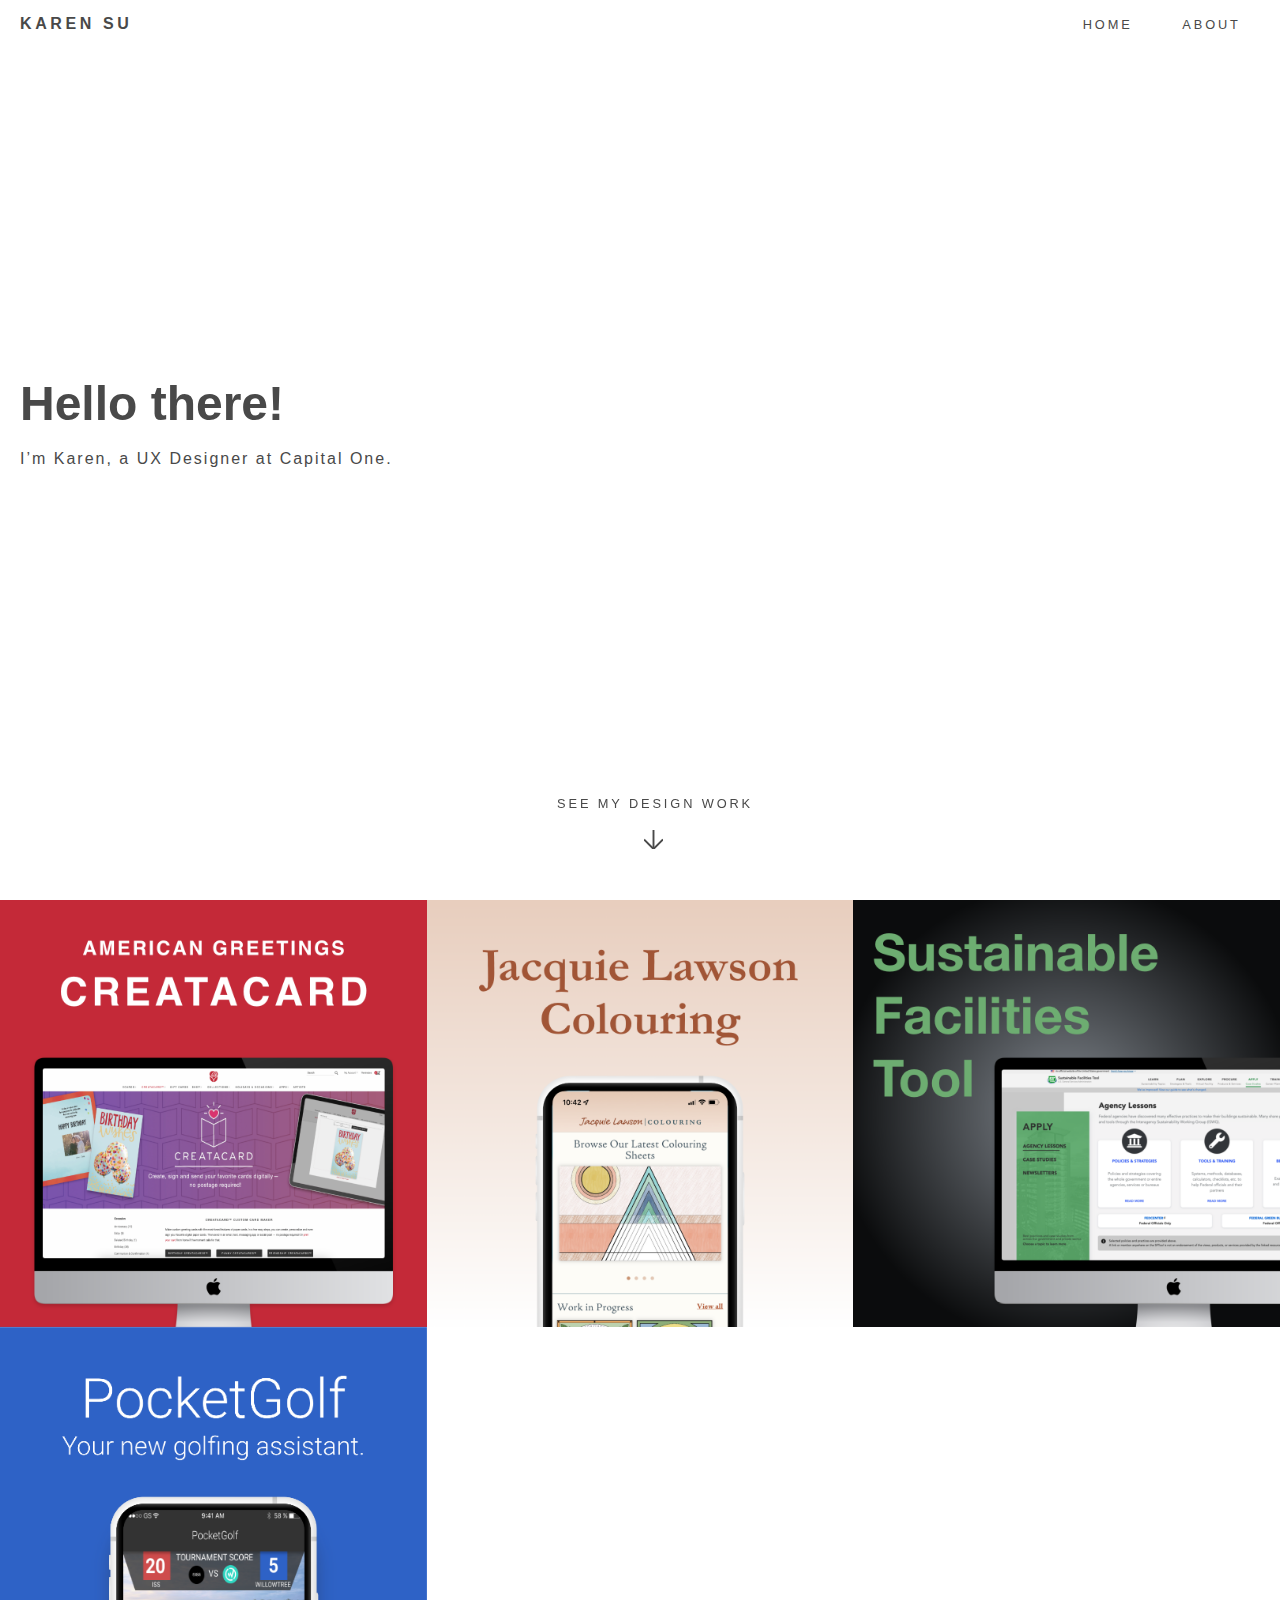
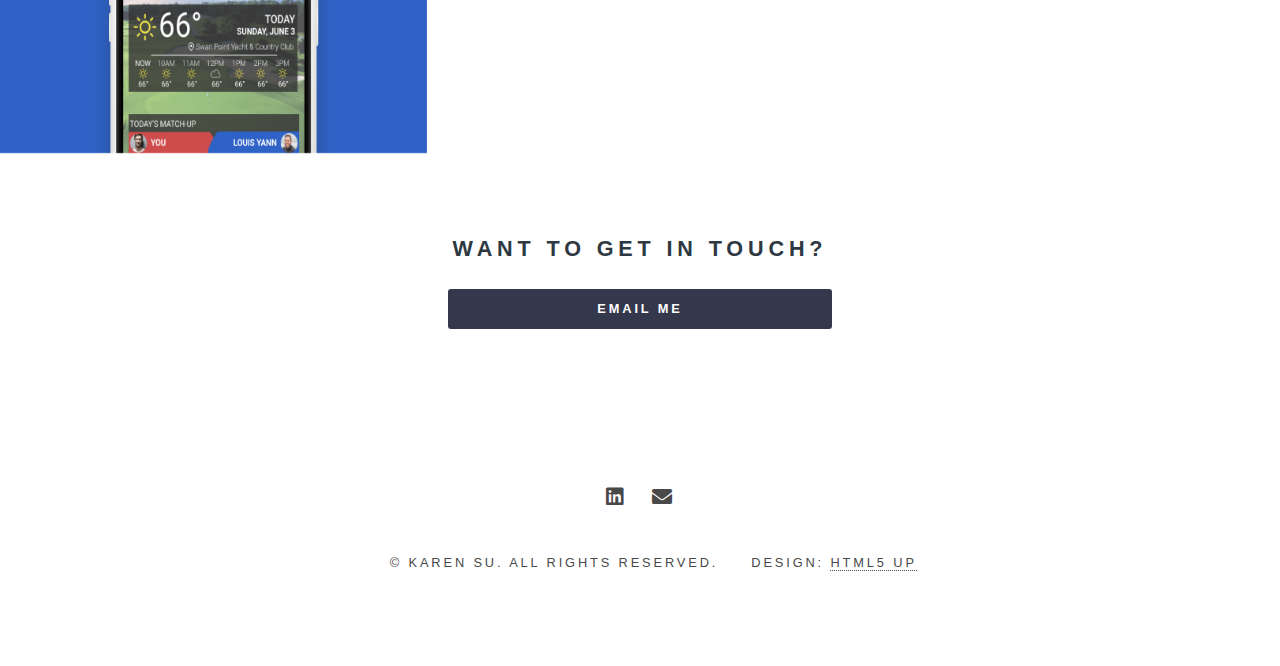
<file: index.html>
<!DOCTYPE HTML>
<!--
	Spectral by HTML5 UP
	html5up.net | @ajlkn
	Free for personal and commercial use under the CCA 3.0 license (html5up.net/license)
-->
<html>

<head>
	<title>Portfolio by Karen Su</title>
	<meta charset="utf-8" />
	<meta name="viewport" content="width=device-width, initial-scale=1, user-scalable=no" />
	<link rel="stylesheet" href="assets/css/main.css" />
	<noscript>
		<link rel="stylesheet" href="assets/css/noscript.css" />
	</noscript>
	<!-- Global site tag (gtag.js) - Google Analytics -->
	<script async src="https://www.googletagmanager.com/gtag/js?id=G-PYBCSN637Z"></script>
	<script>
		window.dataLayer = window.dataLayer || [];
		function gtag() { dataLayer.push(arguments); }
		gtag('js', new Date());

		gtag('config', 'G-PYBCSN637Z');
	</script>
</head>

<body class="landing is-preload">

	<!-- Page Wrapper -->
	<div id="page-wrapper">

		<!-- Header -->
		<header id="header" class="alt">
			<h1><a href="index.html">Karen Su</a></h1>
			<nav id="nav">
				<ul>
					<li><a href="index.html">Home</a></li>
					<li>
						<div class="dropdown">
							<!-- <a href="#">Work</a>
												<ul class="dropdown-content">
													<li><a href="UIUX.html">UI/UX</a></li>
													<li><a href="development.html">Development</a></li> -->
							<!-- <li><a href="#">Visual Art</a></li> -->
							<!-- </ul> -->
						</div>
					</li>
					<li><a href="about.html">About</a></li>
				</ul>
			</nav>
		</header>

		<!-- Banner -->
		<section id="banner">
			<div class="inner">
				<div class="content">
					<div class="row animation">
						<div class="column col-8 col-12-medium col-12-small">
							<br /> <br /> <br /> <br /> <br />
							<h2>Hello there!</h2>
							<p>I’m Karen, a UX Designer at Capital One.</p>
						</div>
						<div class="column col-4 col-12-medium col-12-small">
							<iframe class="iframe-home" width="500" height="500"
								src="https://embed.lottiefiles.com/animation/83602"></iframe>
						</div>
					</div>
					<ul class="actions special">
						<!-- <li><a href="#" class="button primary">See my work</a></li> -->
					</ul>
				</div>
				<a href="#two" class="more scrolly">See my Design Work</a>
		</section>

		<section id="two" class="wrapper alt style2">

	</div>



	<div class="grid-container">

		<div class="grid-item"> <a href="creatacard.html">
			<img class="individimg" src="images/creatacard/ag-cover.png" alt="">

		</a></div>

		<div class="grid-item"> <a href="jlcolouring.html">
				<img class="individimg" src="images/jlcolouring/jacquielawson-cover.png" alt="">

			</a></div>

		<div class="grid-item"> <a href="sftool.html">
			<img src="images/sftool/sftool-cover.png" alt="">
			
			</a></div>

		<div class="grid-item"><a href="pocketgolf.html">
				<img class="individimg" src="images/pocketgolf/pocketgolf-cover.png" alt="">

			</a></div>



		<!-- <div class="grid-item">5</div>
			<div class="grid-item">6</div>
			<div class="grid-item">7</div>
			<div class="grid-item">8</div>
			<div class="grid-item">9</div> -->
	</div>
	</section>

	</br>

	<!-- Contact -->
	<section class="wrapper style5">
		<div class="inner">
			<div class="contact">
				<h2>Want to get in touch?</h2>
				<div style="text-align:center;">
					<a href="mailto: karensudesign@gmail.com" class="button fit primary">Email Me</a>
				</div>
			</div>
		</div>
	</section>



	<!-- Footer -->
	<footer id="footer">
		<ul class="icons">
			<!-- <li><a href="#" class="icon brands fa-instagram"><span class="label">Instagram</span></a></li> -->
			<!-- <li><a href="#" class="icon brands fa-dribbble"><span class="label">Dribbble</span></a></li> -->
			<li><a href="https://www.linkedin.com/in/karen-su/" class="icon brands fa-linkedin"><span
						class="label">LinkedIn</span></a></li>
			<li><a href="mailto:karensudesign@gmail.com" class="icon solid fa-envelope"><span
						class="label">Email</span></a></li>
		</ul>

		<ul class="copyright">
			<li>&copy; Karen Su. All rights reserved.</li>
			<li>Design: <a href="http://html5up.net">HTML5 UP</a></li>
		</ul>
	</footer>

	</div>

	<!-- Scripts -->
	<script src="assets/js/jquery.min.js"></script>
	<script src="assets/js/jquery.scrollex.min.js"></script>
	<script src="assets/js/jquery.scrolly.min.js"></script>
	<script src="assets/js/browser.min.js"></script>
	<script src="assets/js/breakpoints.min.js"></script>
	<script src="assets/js/util.js"></script>
	<script src="assets/js/main.js"></script>

</body>

</html>
</file>
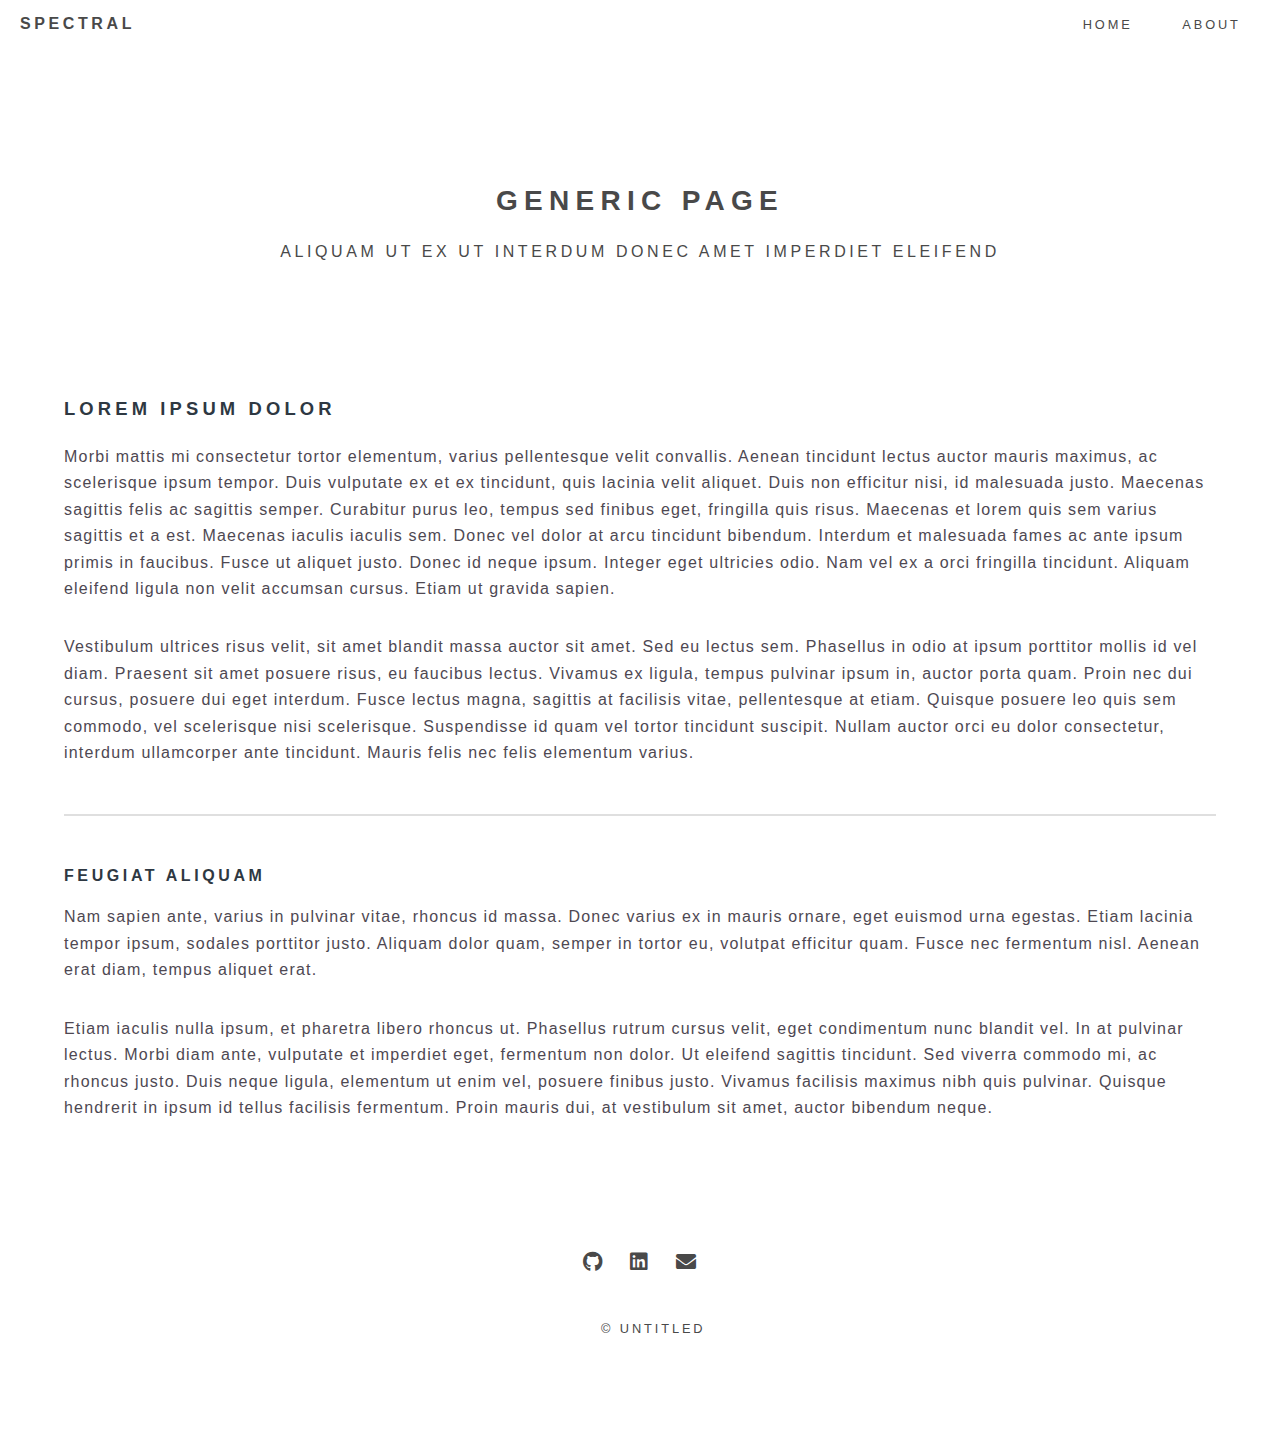
<file: generic.html>
<!DOCTYPE HTML>
<!--
	Spectral by HTML5 UP
	html5up.net | @ajlkn
	Free for personal and commercial use under the CCA 3.0 license (html5up.net/license)
-->
<html>
	<head>
		<title>Generic - Spectral by HTML5 UP</title>
		<meta charset="utf-8" />
		<meta name="viewport" content="width=device-width, initial-scale=1, user-scalable=no" />
		<link rel="stylesheet" href="assets/css/main.css" />
		<noscript><link rel="stylesheet" href="assets/css/noscript.css" /></noscript>
		<!-- Global site tag (gtag.js) - Google Analytics -->
<script async src="https://www.googletagmanager.com/gtag/js?id=G-PYBCSN637Z"></script>
<script>
  window.dataLayer = window.dataLayer || [];
  function gtag(){dataLayer.push(arguments);}
  gtag('js', new Date());

  gtag('config', 'G-PYBCSN637Z');
</script>
	</head>
	<body class="is-preload">

		<!-- Page Wrapper -->
			<div id="page-wrapper">

				<!-- Header -->
					<header id="header">
						<h1><a href="index.html">Spectral</a></h1>
						<nav id="nav">
							<ul>
								<li><a href="index.html">Home</a></li>
											<li><div class="dropdown">
												<!-- <a href="#">Work</a>
												<ul class="dropdown-content">
													<li><a href="#">UI/UX</a></li>
													<li><a href="#">Development</a></li>
													<li><a href="#">Visual Art</a></li>
												  </ul> -->
											</div>
											</li>
											<li><a href="about.html">About</a></li>
							</ul>
						</nav>
					</header>

				<!-- Main -->
					<article id="main">
						<header>
							<h2>Generic Page</h2>
							<p>Aliquam ut ex ut interdum donec amet imperdiet eleifend</p>
						</header>
						<section class="wrapper style5">
							<div class="inner">

								<h3>Lorem ipsum dolor</h3>
								<p>Morbi mattis mi consectetur tortor elementum, varius pellentesque velit convallis. Aenean tincidunt lectus auctor mauris maximus, ac scelerisque ipsum tempor. Duis vulputate ex et ex tincidunt, quis lacinia velit aliquet. Duis non efficitur nisi, id malesuada justo. Maecenas sagittis felis ac sagittis semper. Curabitur purus leo, tempus sed finibus eget, fringilla quis risus. Maecenas et lorem quis sem varius sagittis et a est. Maecenas iaculis iaculis sem. Donec vel dolor at arcu tincidunt bibendum. Interdum et malesuada fames ac ante ipsum primis in faucibus. Fusce ut aliquet justo. Donec id neque ipsum. Integer eget ultricies odio. Nam vel ex a orci fringilla tincidunt. Aliquam eleifend ligula non velit accumsan cursus. Etiam ut gravida sapien.</p>

								<p>Vestibulum ultrices risus velit, sit amet blandit massa auctor sit amet. Sed eu lectus sem. Phasellus in odio at ipsum porttitor mollis id vel diam. Praesent sit amet posuere risus, eu faucibus lectus. Vivamus ex ligula, tempus pulvinar ipsum in, auctor porta quam. Proin nec dui cursus, posuere dui eget interdum. Fusce lectus magna, sagittis at facilisis vitae, pellentesque at etiam. Quisque posuere leo quis sem commodo, vel scelerisque nisi scelerisque. Suspendisse id quam vel tortor tincidunt suscipit. Nullam auctor orci eu dolor consectetur, interdum ullamcorper ante tincidunt. Mauris felis nec felis elementum varius.</p>

								<hr />

								<h4>Feugiat aliquam</h4>
								<p>Nam sapien ante, varius in pulvinar vitae, rhoncus id massa. Donec varius ex in mauris ornare, eget euismod urna egestas. Etiam lacinia tempor ipsum, sodales porttitor justo. Aliquam dolor quam, semper in tortor eu, volutpat efficitur quam. Fusce nec fermentum nisl. Aenean erat diam, tempus aliquet erat.</p>

								<p>Etiam iaculis nulla ipsum, et pharetra libero rhoncus ut. Phasellus rutrum cursus velit, eget condimentum nunc blandit vel. In at pulvinar lectus. Morbi diam ante, vulputate et imperdiet eget, fermentum non dolor. Ut eleifend sagittis tincidunt. Sed viverra commodo mi, ac rhoncus justo. Duis neque ligula, elementum ut enim vel, posuere finibus justo. Vivamus facilisis maximus nibh quis pulvinar. Quisque hendrerit in ipsum id tellus facilisis fermentum. Proin mauris dui, at vestibulum sit amet, auctor bibendum neque.</p>

							</div>
						</section>
					</article>

				<!-- Footer -->
					<footer id="footer">
						<ul class="icons">
							<!-- <li><a href="#" class="icon brands fa-twitter"><span class="label">Twitter</span></a></li>
							<li><a href="#" class="icon brands fa-facebook-f"><span class="label">Facebook</span></a></li>
							<li><a href="#" class="icon brands fa-instagram"><span class="label">Instagram</span></a></li> -->
							<li><a href="https://github.com/ppyy16" class="icon brands fa-github"><span class="label">GitHub</span></a></li>
							<li><a href="https://www.linkedin.com/in/psahbai/" class="icon brands fa-linkedin"><span class="label">LinkedIn</span></a></li>
							<!-- <li><a href="#" class="icon brands fa-dribbble"><span class="label">Dribbble</span></a></li> -->
							<li><a href="mailto:parima.sahbai@gmail.com" class="icon solid fa-envelope"><span class="label">Email</span></a></li>
						</ul>
						<ul class="copyright">
							<li>&copy; Untitled</li> </li>
						</ul>
					</footer>

			</div>

		<!-- Scripts -->
			<script src="assets/js/jquery.min.js"></script>
			<script src="assets/js/jquery.scrollex.min.js"></script>
			<script src="assets/js/jquery.scrolly.min.js"></script>
			<script src="assets/js/browser.min.js"></script>
			<script src="assets/js/breakpoints.min.js"></script>
			<script src="assets/js/util.js"></script>
			<script src="assets/js/main.js"></script>

	</body>
</html>
</file>
<file: assets/css/noscript.css>
/*
	Spectral by HTML5 UP
	html5up.net | @ajlkn
	Free for personal and commercial use under the CCA 3.0 license (html5up.net/license)
*/

/* Banner */

	body.is-preload #banner h2 {
		-moz-transform: none;
		-webkit-transform: none;
		-ms-transform: none;
		transform: none;
		opacity: 1;
	}

		body.is-preload #banner h2:before, body.is-preload #banner h2:after {
			width: 100%;
		}

	body.is-preload #banner .more {
		-moz-transform: none;
		-webkit-transform: none;
		-ms-transform: none;
		transform: none;
		opacity: 1;
	}

	body.is-preload #banner:after {
		opacity: 0;
	}
</file>
<file: assets/css/main.css>
@import url(fontawesome-all.min.css);
@import url("https://fonts.googleapis.com/css?family=Open+Sans:400,400italic,600,600italic,800,800italic");



html, body, div, span, applet, object,
iframe, h1, h2, h3, h4, h5, h6, p, blockquote,
pre, a, abbr, acronym, address, big, cite,
code, del, dfn, em, img, ins, kbd, q, s, samp,
small, strike, strong, sub, sup, tt, var, b,
u, i, center, dl, dt, dd, ol, ul, li, fieldset,
form, label, legend, table, caption, tbody,
tfoot, thead, tr, th, td, article, aside,
canvas, details, embed, figure, figcaption,
footer, header, hgroup, menu, nav, output, ruby,
section, summary, time, mark, audio, video {
	margin: 0;
	padding: 0;
	border: 0;
	font-size: 100%;
	font: inherit;
	vertical-align: baseline;}

	
article, aside, details, figcaption, figure,
footer, header, hgroup, menu, nav, section {
	display: block;}

body {
	line-height: 1;
}

ol, ul {
	list-style: none;
}

blockquote, q {
	quotes: none;
}

	blockquote:before, blockquote:after, q:before, q:after {
		content: '';
		content: none;
	}

table {
	border-collapse: collapse;
	border-spacing: 0;
}

body {
	-webkit-text-size-adjust: none;
}

mark {
	background-color: transparent;
	color: inherit;
}

input::-moz-focus-inner {
	border: 0;
	padding: 0;
}

input, select, textarea {
	-moz-appearance: none;
	-webkit-appearance: none;
	-ms-appearance: none;
	appearance: none;
}

/* Basic */

	@-ms-viewport {
		width: device-width;
	}

	html {
		box-sizing: border-box;
	}
/* this is the boxes squares doubling up turned off*/
	*, *:before, *:after {
		box-sizing: inherit;
	}

	body {
		background:#ffffff;
	}

		body.is-preload *, body.is-preload *:before, body.is-preload *:after {
			-moz-animation: none !important;
			-webkit-animation: none !important;
			-ms-animation: none !important;
			animation: none !important;
			-moz-transition: none !important;
			-webkit-transition: none !important;
			-ms-transition: none !important;
			transition: none !important;
		}

	body, input, select, textarea {
		color: #494949;
		font-family: "Roboto", "Source Sans Pro", sans-serif;
		font-size: 15pt;
		font-weight: 400;
		letter-spacing: 0.075em;
		line-height: 1.65em;
	}

		@media screen and (max-width: 1680px) {

			body, input, select, textarea {
				font-size: 13pt;
			}

		}

		@media screen and (max-width: 1280px) {

			body, input, select, textarea {
				font-size: 12pt;
			}

		}

		@media screen and (max-width: 736px) {

			body, input, select, textarea {
				font-size: 11pt;
				letter-spacing: 0.0375em;
			}

		}

	a {
		-moz-transition: color 0.2s ease, border-bottom-color 0.2s ease;
		-webkit-transition: color 0.2s ease, border-bottom-color 0.2s ease;
		-ms-transition: color 0.2s ease, border-bottom-color 0.2s ease;
		transition: color 0.2s ease, border-bottom-color 0.2s ease;
		border-bottom: dotted 1px;
		color: inherit;
		text-decoration: none;
	}

		a:hover {
			border-bottom-color: transparent;
		}

	strong, b {
		color: #fff;
		font-weight: 600;
	}

	em, i {
		font-style: italic;
	}

	p {
		margin: 0 0 2em 0;
	}

	h1, h2, h3, h4, h5, h6 {
		color: #494949;
		font-weight: 800;
		letter-spacing: 0.225em;
		line-height: 1em;
		margin: 0 0 1em 0;
		text-transform: uppercase;
	}

		h1 a, h2 a, h3 a, h4 a, h5 a, h6 a {
			color: inherit;
			text-decoration: none;
		}

	h2 {
		font-size: 1.35em;
		line-height: 1.75em;
	}

		@media screen and (max-width: 736px) {

			h2 {
				font-size: 1.1em;
				line-height: 1.65em;
			}

		}

	h3 {
		font-size: 1.15em;
		line-height: 1.75em;
	}

		@media screen and (max-width: 736px) {

			h3 {
				font-size: 1em;
				line-height: 1.65em;
			}

		}

	h4 {
		font-size: 1em;
		line-height: 1.5em;
	}

	h5 {
		font-size: 0.8em;
		line-height: 1.5em;
	}

	h6 {
		font-size: 0.7em;
		line-height: 1.5em;
	}

	sub {
		font-size: 0.8em;
		position: relative;
		top: 0.5em;
	}

	sup {
		font-size: 0.8em;
		position: relative;
		top: -0.5em;
	}

	hr {
		border: 0;
		border-bottom: solid 2px #fff;
		margin: 3em 0;
	}

		hr.major {
			margin: 4.5em 0;
		}

	blockquote {
		border-left: solid 4px #fff;
		font-style: italic;
		margin: 0 0 2em 0;
		padding: 0.5em 0 0.5em 2em;
	}

	code {
		background: rgba(144, 144, 144, 0.25);
		border-radius: 3px;
		font-family: "Courier New", monospace;
		font-size: 0.9em;
		letter-spacing: 0;
		margin: 0 0.25em;
		padding: 0.25em 0.65em;
	}

	pre {
		-webkit-overflow-scrolling: touch;
		font-family: "Courier New", monospace;
		font-size: 0.9em;
		margin: 0 0 2em 0;
	}

		pre code {
			display: block;
			line-height: 1.75em;
			padding: 1em 1.5em;
			overflow-x: auto;
		}

	.align-left {
		text-align: left;
	}

	.align-center {
		text-align: center;
	}

	.align-right {
		text-align: right;
	}

/* Row */

	.row {
		display: flex;
		flex-wrap: wrap;
		box-sizing: border-box;
		align-items: stretch;
		width: 100%;
	}

		.row > * {
			box-sizing: border-box;
		}

		.row.gtr-uniform > * > :last-child {
			margin-bottom: 0;
		}

		.row.aln-left {
			justify-content: flex-start;
		}

		.row.aln-center {
			justify-content: center;
		}

		.row.aln-right {
			justify-content: flex-end;
		}

		.row.aln-top {
			align-items: flex-start;
		}

		.row.aln-middle {
			align-items: center;
		}

		.row.aln-bottom {
			align-items: flex-end;
		}

		.row > .imp {
			order: -1;
		}

		.row > .col-1 {
			width: 8.33333%;
		}

		.row > .off-1 {
			margin-left: 8.33333%;
		}

		.row > .col-2 {
			width: 16.66667%;
		}

		.row > .off-2 {
			margin-left: 16.66667%;
		}

		.row > .col-3 {
			width: 25%;
		}

		.row > .off-3 {
			margin-left: 25%;
		}

		.row > .col-4 {
			width: 33.33333%;
		}

		.row > .off-4 {
			margin-left: 33.33333%;
		}

		.row > .col-5 {
			width: 41.66667%;
		}

		.row > .off-5 {
			margin-left: 41.66667%;
		}

		.row > .col-6 {
			width: 50%;
		}

		.row > .off-6 {
			margin-left: 50%;
		}

		.row > .col-7 {
			width: 58.33333%;
		}

		.row > .off-7 {
			margin-left: 58.33333%;
		}

		.row > .col-8 {
			width: 66.66667%;
		}

		.row > .off-8 {
			margin-left: 66.66667%;
		}

		.row > .col-9 {
			width: 75%;
		}

		.row > .off-9 {
			margin-left: 75%;
		}

		.row > .col-10 {
			width: 83.33333%;
		}

		.row > .off-10 {
			margin-left: 83.33333%;
		}

		.row > .col-11 {
			width: 91.66667%;
		}

		.row > .off-11 {
			margin-left: 91.66667%;
		}

		.row > .col-12 {
			width: 100%;
		}

		.row > .off-12 {
			margin-left: 100%;
		}

		.row.gtr-0 {
			margin-top: 0;
			margin-left: 0em;
		}

			.row.gtr-0 > * {
				padding: 0 0 0 0em;
			}

			.row.gtr-0.gtr-uniform {
				margin-top: 0em;
			}

				.row.gtr-0.gtr-uniform > * {
					padding-top: 0em;
				}

		.row.gtr-25 {
			margin-top: 0;
			margin-left: -0.375em;
		}

			.row.gtr-25 > * {
				padding: 0 0 0 0.375em;
			}

			.row.gtr-25.gtr-uniform {
				margin-top: -0.375em;
			}

				.row.gtr-25.gtr-uniform > * {
					padding-top: 0.375em;
				}

		.row.gtr-50 {
			margin-top: 0;
			margin-left: -0.75em;
		}

			.row.gtr-50 > * {
				padding: 0 0 0 0.75em;
			}

			.row.gtr-50.gtr-uniform {
				margin-top: -0.75em;
			}

				.row.gtr-50.gtr-uniform > * {
					padding-top: 0.75em;
				}

		.row {
			margin-top: 0;
			margin-left: -1.5em;
		}

			.row > * {
				padding: 0 0 0 1.5em;
			}

			.row.gtr-uniform {
				margin-top: -1.5em;
			}

				.row.gtr-uniform > * {
					padding-top: 1.5em;
				}

		.row.gtr-150 {
			margin-top: 0;
			margin-left: -2.25em;
		}

			.row.gtr-150 > * {
				padding: 0 0 0 2.25em;
			}

			.row.gtr-150.gtr-uniform {
				margin-top: -2.25em;
			}

				.row.gtr-150.gtr-uniform > * {
					padding-top: 2.25em;
				}

		.row.gtr-200 {
			margin-top: 0;
			margin-left: -3em;
		}

			.row.gtr-200 > * {
				padding: 0 0 0 3em;
			}

			.row.gtr-200.gtr-uniform {
				margin-top: -3em;
			}

				.row.gtr-200.gtr-uniform > * {
					padding-top: 3em;
				}

		@media screen and (max-width: 1680px) {

			.row {
				display: flex;
				flex-wrap: wrap;
				box-sizing: border-box;
				align-items: stretch;
			}

				.row > * {
					box-sizing: border-box;
				}

				.row.gtr-uniform > * > :last-child {
					margin-bottom: 0;
				}

				.row.aln-left {
					justify-content: flex-start;
				}

				.row.aln-center {
					justify-content: center;
				}

				.row.aln-right {
					justify-content: flex-end;
				}

				.row.aln-top {
					align-items: flex-start;
				}

				.row.aln-middle {
					align-items: center;
				}

				.row.aln-bottom {
					align-items: flex-end;
				}

				.row > .imp-xlarge {
					order: -1;
				}

				.row > .col-1-xlarge {
					width: 8.33333%;
				}

				.row > .off-1-xlarge {
					margin-left: 8.33333%;
				}

				.row > .col-2-xlarge {
					width: 16.66667%;
				}

				.row > .off-2-xlarge {
					margin-left: 16.66667%;
				}

				.row > .col-3-xlarge {
					width: 25%;
				}

				.row > .off-3-xlarge {
					margin-left: 25%;
				}

				.row > .col-4-xlarge {
					width: 33.33333%;
				}

				.row > .off-4-xlarge {
					margin-left: 33.33333%;
				}

				.row > .col-5-xlarge {
					width: 41.66667%;
				}

				.row > .off-5-xlarge {
					margin-left: 41.66667%;
				}

				.row > .col-6-xlarge {
					width: 50%;
				}

				.row > .off-6-xlarge {
					margin-left: 50%;
				}

				.row > .col-7-xlarge {
					width: 58.33333%;
				}

				.row > .off-7-xlarge {
					margin-left: 58.33333%;
				}

				.row > .col-8-xlarge {
					width: 66.66667%;
				}

				.row > .off-8-xlarge {
					margin-left: 66.66667%;
				}

				.row > .col-9-xlarge {
					width: 75%;
				}

				.row > .off-9-xlarge {
					margin-left: 75%;
				}

				.row > .col-10-xlarge {
					width: 83.33333%;
				}

				.row > .off-10-xlarge {
					margin-left: 83.33333%;
				}

				.row > .col-11-xlarge {
					width: 91.66667%;
				}

				.row > .off-11-xlarge {
					margin-left: 91.66667%;
				}

				.row > .col-12-xlarge {
					width: 100%;
				}

				.row > .off-12-xlarge {
					margin-left: 100%;
				}

				.row.gtr-0 {
					margin-top: 0;
					margin-left: 0em;
				}

					.row.gtr-0 > * {
						padding: 0 0 0 0em;
					}

					.row.gtr-0.gtr-uniform {
						margin-top: 0em;
					}

						.row.gtr-0.gtr-uniform > * {
							padding-top: 0em;
						}

				.row.gtr-25 {
					margin-top: 0;
					margin-left: -0.375em;
				}

					.row.gtr-25 > * {
						padding: 0 0 0 0.375em;
					}

					.row.gtr-25.gtr-uniform {
						margin-top: -0.375em;
					}

						.row.gtr-25.gtr-uniform > * {
							padding-top: 0.375em;
						}

				.row.gtr-50 {
					margin-top: 0;
					margin-left: -0.75em;
				}

					.row.gtr-50 > * {
						padding: 0 0 0 0.75em;
					}

					.row.gtr-50.gtr-uniform {
						margin-top: -0.75em;
					}

						.row.gtr-50.gtr-uniform > * {
							padding-top: 0.75em;
						}

				.row {
					margin-top: 0;
					margin-left: -1.5em;
				}

					.row > * {
						padding: 0 0 0 1.5em;
					}

					.row.gtr-uniform {
						margin-top: -1.5em;
					}

						.row.gtr-uniform > * {
							padding-top: 1.5em;
						}

				.row.gtr-150 {
					margin-top: 0;
					margin-left: -2.25em;
				}

					.row.gtr-150 > * {
						padding: 0 0 0 2.25em;
					}

					.row.gtr-150.gtr-uniform {
						margin-top: -2.25em;
					}

						.row.gtr-150.gtr-uniform > * {
							padding-top: 2.25em;
						}

				.row.gtr-200 {
					margin-top: 0;
					margin-left: -3em;
				}

					.row.gtr-200 > * {
						padding: 0 0 0 3em;
					}

					.row.gtr-200.gtr-uniform {
						margin-top: -3em;
					}

						.row.gtr-200.gtr-uniform > * {
							padding-top: 3em;
						}

		}

		@media screen and (max-width: 1280px) {

			.row {
				display: flex;
				flex-wrap: wrap;
				box-sizing: border-box;
				align-items: stretch;
			}

				.row > * {
					box-sizing: border-box;
				}

				.row.gtr-uniform > * > :last-child {
					margin-bottom: 0;
				}

				.row.aln-left {
					justify-content: flex-start;
				}

				.row.aln-center {
					justify-content: center;
				}

				.row.aln-right {
					justify-content: flex-end;
				}

				.row.aln-top {
					align-items: flex-start;
				}

				.row.aln-middle {
					align-items: center;
				}

				.row.aln-bottom {
					align-items: flex-end;
				}

				.row > .imp-large {
					order: -1;
				}

				.row > .col-1-large {
					width: 8.33333%;
				}

				.row > .off-1-large {
					margin-left: 8.33333%;
				}

				.row > .col-2-large {
					width: 16.66667%;
				}

				.row > .off-2-large {
					margin-left: 16.66667%;
				}

				.row > .col-3-large {
					width: 25%;
				}

				.row > .off-3-large {
					margin-left: 25%;
				}

				.row > .col-4-large {
					width: 33.33333%;
				}

				.row > .off-4-large {
					margin-left: 33.33333%;
				}

				.row > .col-5-large {
					width: 41.66667%;
				}

				.row > .off-5-large {
					margin-left: 41.66667%;
				}

				.row > .col-6-large {
					width: 50%;
				}

				.row > .off-6-large {
					margin-left: 50%;
				}

				.row > .col-7-large {
					width: 58.33333%;
				}

				.row > .off-7-large {
					margin-left: 58.33333%;
				}

				.row > .col-8-large {
					width: 66.66667%;
				}

				.row > .off-8-large {
					margin-left: 66.66667%;
				}

				.row > .col-9-large {
					width: 75%;
				}

				.row > .off-9-large {
					margin-left: 75%;
				}

				.row > .col-10-large {
					width: 83.33333%;
				}

				.row > .off-10-large {
					margin-left: 83.33333%;
				}

				.row > .col-11-large {
					width: 91.66667%;
				}

				.row > .off-11-large {
					margin-left: 91.66667%;
				}

				.row > .col-12-large {
					width: 100%;
				}

				.row > .off-12-large {
					margin-left: 100%;
				}

				.row.gtr-0 {
					margin-top: 0;
					margin-left: 0em;
				}

					.row.gtr-0 > * {
						padding: 0 0 0 0em;
					}

					.row.gtr-0.gtr-uniform {
						margin-top: 0em;
					}

						.row.gtr-0.gtr-uniform > * {
							padding-top: 0em;
						}

				.row.gtr-25 {
					margin-top: 0;
					margin-left: -0.375em;
				}

					.row.gtr-25 > * {
						padding: 0 0 0 0.375em;
					}

					.row.gtr-25.gtr-uniform {
						margin-top: -0.375em;
					}

						.row.gtr-25.gtr-uniform > * {
							padding-top: 0.375em;
						}

				.row.gtr-50 {
					margin-top: 0;
					margin-left: -0.75em;
				}

					.row.gtr-50 > * {
						padding: 0 0 0 0.75em;
					}

					.row.gtr-50.gtr-uniform {
						margin-top: -0.75em;
					}

						.row.gtr-50.gtr-uniform > * {
							padding-top: 0.75em;
						}

				.row {
					margin-top: 0;
					margin-left: -1.5em;
				}

					.row > * {
						padding: 0 0 0 1.5em;
					}

					.row.gtr-uniform {
						margin-top: -1.5em;
					}

						.row.gtr-uniform > * {
							padding-top: 1.5em;
						}

				.row.gtr-150 {
					margin-top: 0;
					margin-left: -2.25em;
				}

					.row.gtr-150 > * {
						padding: 0 0 0 2.25em;
					}

					.row.gtr-150.gtr-uniform {
						margin-top: -2.25em;
					}

						.row.gtr-150.gtr-uniform > * {
							padding-top: 2.25em;
						}

				.row.gtr-200 {
					margin-top: 0;
					margin-left: -3em;
				}

					.row.gtr-200 > * {
						padding: 0 0 0 3em;
					}

					.row.gtr-200.gtr-uniform {
						margin-top: -3em;
					}

						.row.gtr-200.gtr-uniform > * {
							padding-top: 3em;
						}

		}

		@media screen and (max-width: 980px) {

			.row {
				display: flex;
				flex-wrap: wrap;
				box-sizing: border-box;
				align-items: stretch;
			}

				.row > * {
					box-sizing: border-box;
				}

				.row.gtr-uniform > * > :last-child {
					margin-bottom: 0;
				}

				.row.aln-left {
					justify-content: flex-start;
				}

				.row.aln-center {
					justify-content: center;
				}

				.row.aln-right {
					justify-content: flex-end;
				}

				.row.aln-top {
					align-items: flex-start;
				}

				.row.aln-middle {
					align-items: center;
				}

				.row.aln-bottom {
					align-items: flex-end;
				}

				.row > .imp-medium {
					order: -1;
				}

				.row > .col-1-medium {
					width: 8.33333%;
				}

				.row > .off-1-medium {
					margin-left: 8.33333%;
				}

				.row > .col-2-medium {
					width: 16.66667%;
				}

				.row > .off-2-medium {
					margin-left: 16.66667%;
				}

				.row > .col-3-medium {
					width: 25%;
				}

				.row > .off-3-medium {
					margin-left: 25%;
				}

				.row > .col-4-medium {
					width: 33.33333%;
				}

				.row > .off-4-medium {
					margin-left: 33.33333%;
				}

				.row > .col-5-medium {
					width: 41.66667%;
				}

				.row > .off-5-medium {
					margin-left: 41.66667%;
				}

				.row > .col-6-medium {
					width: 50%;
				}

				.row > .off-6-medium {
					margin-left: 50%;
				}

				.row > .col-7-medium {
					width: 58.33333%;
				}

				.row > .off-7-medium {
					margin-left: 58.33333%;
				}

				.row > .col-8-medium {
					width: 66.66667%;
				}

				.row > .off-8-medium {
					margin-left: 66.66667%;
				}

				.row > .col-9-medium {
					width: 75%;
				}

				.row > .off-9-medium {
					margin-left: 75%;
				}

				.row > .col-10-medium {
					width: 83.33333%;
				}

				.row > .off-10-medium {
					margin-left: 83.33333%;
				}

				.row > .col-11-medium {
					width: 91.66667%;
				}

				.row > .off-11-medium {
					margin-left: 91.66667%;
				}

				.row > .col-12-medium {
					width: 100%;
				}

				.row > .off-12-medium {
					margin-left: 100%;
				}

				.row.gtr-0 {
					margin-top: 0;
					margin-left: 0em;
				}

					.row.gtr-0 > * {
						padding: 0 0 0 0em;
					}

					.row.gtr-0.gtr-uniform {
						margin-top: 0em;
					}

						.row.gtr-0.gtr-uniform > * {
							padding-top: 0em;
						}

				.row.gtr-25 {
					margin-top: 0;
					margin-left: -0.375em;
				}

					.row.gtr-25 > * {
						padding: 0 0 0 0.375em;
					}

					.row.gtr-25.gtr-uniform {
						margin-top: -0.375em;
					}

						.row.gtr-25.gtr-uniform > * {
							padding-top: 0.375em;
						}

				.row.gtr-50 {
					margin-top: 0;
					margin-left: -0.75em;
				}

					.row.gtr-50 > * {
						padding: 0 0 0 0.75em;
					}

					.row.gtr-50.gtr-uniform {
						margin-top: -0.75em;
					}

						.row.gtr-50.gtr-uniform > * {
							padding-top: 0.75em;
						}

				.row {
					margin-top: 0;
					margin-left: -1.5em;
				}

					.row > * {
						padding: 0 0 0 1.5em;
					}

					.row.gtr-uniform {
						margin-top: -1.5em;
					}

						.row.gtr-uniform > * {
							padding-top: 1.5em;
						}

				.row.gtr-150 {
					margin-top: 0;
					margin-left: -2.25em;
				}

					.row.gtr-150 > * {
						padding: 0 0 0 2.25em;
					}

					.row.gtr-150.gtr-uniform {
						margin-top: -2.25em;
					}

						.row.gtr-150.gtr-uniform > * {
							padding-top: 2.25em;
						}

				.row.gtr-200 {
					margin-top: 0;
					margin-left: -3em;
				}

					.row.gtr-200 > * {
						padding: 0 0 0 3em;
					}

					.row.gtr-200.gtr-uniform {
						margin-top: -3em;
					}

						.row.gtr-200.gtr-uniform > * {
							padding-top: 3em;
						}

		}

		@media screen and (max-width: 736px) {

			.column {
				width: 100%;
			}

			.row {
				display: flex;
				flex-wrap: wrap;
				box-sizing: border-box;
				align-items: stretch;
				width: 100%;
			}

				.row > * {
					box-sizing: border-box;
				}

				.row.gtr-uniform > * > :last-child {
					margin-bottom: 0;
				}

				.row.aln-left {
					justify-content: flex-start;
				}

				.row.aln-center {
					justify-content: center;
				}

				.row.aln-right {
					justify-content: flex-end;
				}

				.row.aln-top {
					align-items: flex-start;
				}

				.row.aln-middle {
					align-items: center;
				}

				.row.aln-bottom {
					align-items: flex-end;
				}

				.row > .imp-small {
					order: -1;
				}

				.row > .col-1-small {
					width: 8.33333%;
				}

				.row > .off-1-small {
					margin-left: 8.33333%;
				}

				.row > .col-2-small {
					width: 16.66667%;
				}

				.row > .off-2-small {
					margin-left: 16.66667%;
				}

				.row > .col-3-small {
					width: 25%;
				}

				.row > .off-3-small {
					margin-left: 25%;
				}

				.row > .col-4-small {
					width: 33.33333%;
				}

				.row > .off-4-small {
					margin-left: 33.33333%;
				}

				.row > .col-5-small {
					width: 41.66667%;
				}

				.row > .off-5-small {
					margin-left: 41.66667%;
				}

				.row > .col-6-small {
					width: 50%;
				}

				.row > .off-6-small {
					margin-left: 50%;
				}

				.row > .col-7-small {
					width: 58.33333%;
				}

				.row > .off-7-small {
					margin-left: 58.33333%;
				}

				.row > .col-8-small {
					width: 66.66667%;
				}

				.row > .off-8-small {
					margin-left: 66.66667%;
				}

				.row > .col-9-small {
					width: 75%;
				}

				.row > .off-9-small {
					margin-left: 75%;
				}

				.row > .col-10-small {
					width: 83.33333%;
				}

				.row > .off-10-small {
					margin-left: 83.33333%;
				}

				.row > .col-11-small {
					width: 91.66667%;
				}

				.row > .off-11-small {
					margin-left: 91.66667%;
				}

				.row > .col-12-small {
					width: 100%;
				}

				.row > .off-12-small {
					margin-left: 100%;
				}

				.row.gtr-0 {
					margin-top: 0;
					margin-left: 0em;
				}

					.row.gtr-0 > * {
						padding: 0 0 0 0em;
					}

					.row.gtr-0.gtr-uniform {
						margin-top: 0em;
					}

						.row.gtr-0.gtr-uniform > * {
							padding-top: 0em;
						}

				.row.gtr-25 {
					margin-top: 0;
					margin-left: -0.375em;
				}

					.row.gtr-25 > * {
						padding: 0 0 0 0.375em;
					}

					.row.gtr-25.gtr-uniform {
						margin-top: -0.375em;
					}

						.row.gtr-25.gtr-uniform > * {
							padding-top: 0.375em;
						}

				.row.gtr-50 {
					margin-top: 0;
					margin-left: -0.75em;
				}

					.row.gtr-50 > * {
						padding: 0 0 0 0.75em;
					}

					.row.gtr-50.gtr-uniform {
						margin-top: -0.75em;
					}

						.row.gtr-50.gtr-uniform > * {
							padding-top: 0.75em;
						}

				.row {
					margin-top: 0;
					margin-left: -1.5em;
				}

					.row > * {
						padding: 0 0 0 1.5em;
					}

					.row.gtr-uniform {
						margin-top: -1.5em;
					}

						.row.gtr-uniform > * {
							padding-top: 1.5em;
						}

				.row.gtr-150 {
					margin-top: 0;
					margin-left: -2.25em;
				}

					.row.gtr-150 > * {
						padding: 0 0 0 2.25em;
					}

					.row.gtr-150.gtr-uniform {
						margin-top: -2.25em;
					}

						.row.gtr-150.gtr-uniform > * {
							padding-top: 2.25em;
						}

				.row.gtr-200 {
					margin-top: 0;
					margin-left: -3em;
				}

					.row.gtr-200 > * {
						padding: 0 0 0 3em;
					}

					.row.gtr-200.gtr-uniform {
						margin-top: -3em;
					}

						.row.gtr-200.gtr-uniform > * {
							padding-top: 3em;
						}

		}

		@media screen and (max-width: 480px) {

			.column{
				width: 100%;
			}

			.row {
				display: flex;
				flex-wrap: wrap;
				box-sizing: border-box;
				align-items: stretch;
			}

				.row > * {
					box-sizing: border-box;
				}

				.row.gtr-uniform > * > :last-child {
					margin-bottom: 0;
				}

				.row.aln-left {
					justify-content: flex-start;
				}

				.row.aln-center {
					justify-content: center;
				}

				.row.aln-right {
					justify-content: flex-end;
				}

				.row.aln-top {
					align-items: flex-start;
				}

				.row.aln-middle {
					align-items: center;
				}

				.row.aln-bottom {
					align-items: flex-end;
				}

				.row > .imp-xsmall {
					order: -1;
				}

				.row > .col-1-xsmall {
					width: 8.33333%;
				}

				.row > .off-1-xsmall {
					margin-left: 8.33333%;
				}

				.row > .col-2-xsmall {
					width: 16.66667%;
				}

				.row > .off-2-xsmall {
					margin-left: 16.66667%;
				}

				.row > .col-3-xsmall {
					width: 25%;
				}

				.row > .off-3-xsmall {
					margin-left: 25%;
				}

				.row > .col-4-xsmall {
					width: 33.33333%;
				}

				.row > .off-4-xsmall {
					margin-left: 33.33333%;
				}

				.row > .col-5-xsmall {
					width: 41.66667%;
				}

				.row > .off-5-xsmall {
					margin-left: 41.66667%;
				}

				.row > .col-6-xsmall {
					width: 50%;
				}

				.row > .off-6-xsmall {
					margin-left: 50%;
				}

				.row > .col-7-xsmall {
					width: 58.33333%;
				}

				.row > .off-7-xsmall {
					margin-left: 58.33333%;
				}

				.row > .col-8-xsmall {
					width: 66.66667%;
				}

				.row > .off-8-xsmall {
					margin-left: 66.66667%;
				}

				.row > .col-9-xsmall {
					width: 75%;
				}

				.row > .off-9-xsmall {
					margin-left: 75%;
				}

				.row > .col-10-xsmall {
					width: 83.33333%;
				}

				.row > .off-10-xsmall {
					margin-left: 83.33333%;
				}

				.row > .col-11-xsmall {
					width: 91.66667%;
				}

				.row > .off-11-xsmall {
					margin-left: 91.66667%;
				}

				.row > .col-12-xsmall {
					width: 100%;
				}

				.row > .off-12-xsmall {
					margin-left: 100%;
				}

				.row.gtr-0 {
					margin-top: 0;
					margin-left: 0em;
				}

					.row.gtr-0 > * {
						padding: 0 0 0 0em;
					}

					.row.gtr-0.gtr-uniform {
						margin-top: 0em;
					}

						.row.gtr-0.gtr-uniform > * {
							padding-top: 0em;
						}

				.row.gtr-25 {
					margin-top: 0;
					margin-left: -0.375em;
				}

					.row.gtr-25 > * {
						padding: 0 0 0 0.375em;
					}

					.row.gtr-25.gtr-uniform {
						margin-top: -0.375em;
					}

						.row.gtr-25.gtr-uniform > * {
							padding-top: 0.375em;
						}

				.row.gtr-50 {
					margin-top: 0;
					margin-left: -0.75em;
				}

					.row.gtr-50 > * {
						padding: 0 0 0 0.75em;
					}

					.row.gtr-50.gtr-uniform {
						margin-top: -0.75em;
					}

						.row.gtr-50.gtr-uniform > * {
							padding-top: 0.75em;
						}

				.row {
					margin-top: 0;
					margin-left: -1.5em;
				}

					.row > * {
						padding: 0 0 0 1.5em;
					}

					.row.gtr-uniform {
						margin-top: -1.5em;
					}

						.row.gtr-uniform > * {
							padding-top: 1.5em;
						}

				.row.gtr-150 {
					margin-top: 0;
					margin-left: -2.25em;
				}

					.row.gtr-150 > * {
						padding: 0 0 0 2.25em;
					}

					.row.gtr-150.gtr-uniform {
						margin-top: -2.25em;
					}

						.row.gtr-150.gtr-uniform > * {
							padding-top: 2.25em;
						}

				.row.gtr-200 {
					margin-top: 0;
					margin-left: -3em;
				}

					.row.gtr-200 > * {
						padding: 0 0 0 3em;
					}

					.row.gtr-200.gtr-uniform {
						margin-top: -3em;
					}

						.row.gtr-200.gtr-uniform > * {
							padding-top: 3em;
						}

		}

/* Section/Article */

	section.special, article.special {
		text-align: center;
	}

	header p {
		color: rgba(255, 255, 255, 0.5);
		position: relative;
		top: -0.25em;
	}

	header h3 + p {
		font-size: 1.1em;
	}

	header h4 + p,
	header h5 + p,
	header h6 + p {
		font-size: 0.9em;
	}

	header.major {
		margin: 0 0 3.5em 0;
	}

		header.major h2, header.major h3, header.major h4, header.major h5, header.major h6 {
			border-bottom: solid 2px #fff;
			display: inline-block;
			padding-bottom: 1em;
			position: relative;
		}

			header.major h2:after, header.major h3:after, header.major h4:after, header.major h5:after, header.major h6:after {
				content: '';
				display: block;
				height: 1px;
			}

		header.major p {
			color: #fff;
			top: 0;
		}

		@media screen and (max-width: 736px) {

			header.major {
				margin: 0 0 2em 0;
			}

		}

	@media screen and (max-width: 980px) {

		header br {
			display: none;
		}

	}

/* Form */

	form {
		margin: 0 0 2em 0;
	}

	label {
		color: #fff;
		display: block;
		font-size: 0.9em;
		font-weight: 600;
		margin: 0 0 1em 0;
	}

	input[type="text"],
	input[type="password"],
	input[type="email"],
	select,
	textarea {
		-moz-appearance: none;
		-webkit-appearance: none;
		-ms-appearance: none;
		appearance: none;
		background-color: rgba(144, 144, 144, 0.25);
		border-radius: 3px;
		border: none;
		color: inherit;
		display: block;
		outline: 0;
		padding: 0 1em;
		text-decoration: none;
		width: 100%;
	}

		input[type="text"]:invalid,
		input[type="password"]:invalid,
		input[type="email"]:invalid,
		select:invalid,
		textarea:invalid {
			box-shadow: none;
		}

		input[type="text"]:focus,
		input[type="password"]:focus,
		input[type="email"]:focus,
		select:focus,
		textarea:focus {
			box-shadow: 0 0 0 2px #64719e;
		}

	select {
		background-size: 1.25em;
		background-repeat: no-repeat;
		background-position: calc(100% - 1em) center;
		height: 2.75em;
		padding-right: 2.75em;
		text-overflow: ellipsis;
	}

		select:focus::-ms-value {
			background-color: transparent;
		}

		select::-ms-expand {
			display: none;
		}

	input[type="text"],
	input[type="password"],
	input[type="email"],
	select {
		height: 2.75em;
	}

	textarea {
		padding: 0.75em 1em;
	}

	input[type="checkbox"],
	input[type="radio"] {
		-moz-appearance: none;
		-webkit-appearance: none;
		-ms-appearance: none;
		appearance: none;
		display: block;
		float: left;
		margin-right: -2em;
		opacity: 0;
		width: 1em;
		z-index: -1;
	}

		input[type="checkbox"] + label,
		input[type="radio"] + label {
			text-decoration: none;
			color: #fff;
			cursor: pointer;
			display: inline-block;
			font-size: 1em;
			font-weight: 400;
			padding-left: 2.4em;
			padding-right: 0.75em;
			position: relative;
		}

			input[type="checkbox"] + label:before,
			input[type="radio"] + label:before {
				-moz-osx-font-smoothing: grayscale;
				-webkit-font-smoothing: antialiased;
				display: inline-block;
				font-style: normal;
				font-variant: normal;
				text-rendering: auto;
				line-height: 1;
				text-transform: none !important;
				font-family: 'Font Awesome 5 Free';
				font-weight: 900;
			}

			input[type="checkbox"] + label:before,
			input[type="radio"] + label:before {
				background: rgba(144, 144, 144, 0.25);
				border-radius: 3px;
				content: '';
				display: inline-block;
				font-size: 0.8em;
				height: 2.0625em;
				left: 0;
				line-height: 2.0625em;
				position: absolute;
				text-align: center;
				top: 0;
				width: 2.0625em;
			}

		input[type="checkbox"]:checked + label:before,
		input[type="radio"]:checked + label:before {
			background: #2e3842;
			color: #fff;
			content: '\f00c';
		}

		input[type="checkbox"]:focus + label:before,
		input[type="radio"]:focus + label:before {
			box-shadow: 0 0 0 2px #64719e;
		}

	input[type="checkbox"] + label:before {
		border-radius: 3px;
	}

	input[type="radio"] + label:before {
		border-radius: 100%;
	}

	::-webkit-input-placeholder {
		color: rgba(255, 255, 255, 0.5) !important;
		opacity: 1.0;
	}

	:-moz-placeholder {
		color: rgba(255, 255, 255, 0.5) !important;
		opacity: 1.0;
	}

	::-moz-placeholder {
		color: rgba(255, 255, 255, 0.5) !important;
		opacity: 1.0;
	}

	:-ms-input-placeholder {
		color: rgba(255, 255, 255, 0.5) !important;
		opacity: 1.0;
	}

/* Box */

	.box {
		border-radius: 3px;
		border: solid 2px #fff;
		margin-bottom: 2em;
		padding: 1.5em;
	}

		.box > :last-child,
		.box > :last-child > :last-child,
		.box > :last-child > :last-child > :last-child {
			margin-bottom: 0;
		}

		.box.alt {
			border: 0;
			border-radius: 0;
			padding: 0;
		}

/* Icon */

	.icon {
		text-decoration: none;
		border-bottom: none;
		position: relative;
	}

		.icon:before {
			-moz-osx-font-smoothing: grayscale;
			-webkit-font-smoothing: antialiased;
			display: inline-block;
			font-style: normal;
			font-variant: normal;
			text-rendering: auto;
			line-height: 1;
			text-transform: none !important;
			font-family: 'Font Awesome 5 Free';
			font-weight: 400;
		}

		.icon > .label {
			display: none;
		}

		.icon:before {
			line-height: inherit;
		}

		.icon.solid:before {
			font-weight: 900;
		}

		.icon.brands:before {
			font-family: 'Font Awesome 5 Brands';
		}

		.icon.major {
			-moz-transform: rotate(-45deg);
			-webkit-transform: rotate(-45deg);
			-ms-transform: rotate(-45deg);
			transform: rotate(-45deg);
			border-radius: 3px;
			border: solid 2px #fff;
			display: inline-block;
			font-size: 1.35em;
			height: calc(3em + 2px);
			line-height: 3em;
			text-align: center;
			width: calc(3em + 2px);
		}

			.icon.major:before {
				-moz-transform: rotate(45deg);
				-webkit-transform: rotate(45deg);
				-ms-transform: rotate(45deg);
				transform: rotate(45deg);
				display: inline-block;
				font-size: 1.5em;
			}

			@media screen and (max-width: 736px) {

				.icon.major {
					font-size: 1em;
				}

			}

			/* heart and stuff icons */
		.icon.style1 {
			color: #ffffff;
		}

		.icon.style2 {
			color: #ffffff;
		}

		.icon.style3 {
			color: #ffffff;
		}

/* Image */

	.image {
		border-radius: 3px;
		border: 0;
		display: inline-block;
		position: relative;
	}

		.image img {
			border-radius: 3px;
			display: block;
		}

		.image.left {
			float: left;
			margin: 0 2em 2em 0;
			top: 0.25em;
		}

		.image.right {
			float: right;
			margin: 0 0 2em 2em;
			top: 0.25em;
		}

		.image.left, .image.right {
			max-width: 40%;
		}

			.image.left img, .image.right img {
				width: 100%;
			}

		.image.fit {
			display: block;
			margin: 0 0 2em 0;
			width: 100%;
		}

			.image.fit img {
				
				width: 100%;
			}

/* List */

	ol {
		list-style: decimal;
		margin: 0 0 2em 0;
		padding-left: 3em;
		
	}

		ol li {
			padding-left: 0.25em;
			
		}

	
		

	ul {
		list-style: inside;
		margin: 0 0 2em 0;
		padding-left: 1em;
	}

		ul li {
			padding-left: 0.5em;
			
		}

		ul.alt {
			list-style: none;
			padding-left: 0;
		}

			ul.alt li {
				border-top: solid 1px #fff;
				padding: 0.5em 0;
			}

				ul.alt li:first-child {
					border-top: 0;
					padding-top: 0;
				}

	dl {
		margin: 0 0 2em 0;
	}

/* Actions */

	ul.actions {
		display: -moz-flex;
		display: -webkit-flex;
		display: -ms-flex;
		display: flex;
		cursor: default;
		list-style: none;
		margin-left: -1em;
		padding-left: 0;
	}

		ul.actions li {
			padding: 0 0 0 1em;
			vertical-align: middle;
		}

		ul.actions.special {
			-moz-justify-content: center;
			-webkit-justify-content: center;
			-ms-justify-content: center;
			justify-content: center;
			width: 100%;
			margin-left: 0;
		}

			ul.actions.special li:first-child {
				padding-left: 0;
			}

		ul.actions.stacked {
			-moz-flex-direction: column;
			-webkit-flex-direction: column;
			-ms-flex-direction: column;
			flex-direction: column;
			margin-left: 0;
		}

			ul.actions.stacked li {
				padding: 1em 0 0 0;
			}

				ul.actions.stacked li:first-child {
					padding-top: 0;
				}

		ul.actions.fit {
			width: calc(100% + 1em);
		}

			ul.actions.fit li {
				-moz-flex-grow: 1;
				-webkit-flex-grow: 1;
				-ms-flex-grow: 1;
				flex-grow: 1;
				-moz-flex-shrink: 1;
				-webkit-flex-shrink: 1;
				-ms-flex-shrink: 1;
				flex-shrink: 1;
				width: 100%;
			}

				ul.actions.fit li > * {
					width: 100%;
				}

			ul.actions.fit.stacked {
				width: 100%;
			}

		@media screen and (max-width: 480px) {

			ul.actions:not(.fixed) {
				-moz-flex-direction: column;
				-webkit-flex-direction: column;
				-ms-flex-direction: column;
				flex-direction: column;
				margin-left: 0;
				width: 100% !important;
			}

				ul.actions:not(.fixed) li {
					-moz-flex-grow: 1;
					-webkit-flex-grow: 1;
					-ms-flex-grow: 1;
					flex-grow: 1;
					-moz-flex-shrink: 1;
					-webkit-flex-shrink: 1;
					-ms-flex-shrink: 1;
					flex-shrink: 1;
					padding: 1em 0 0 0;
					text-align: center;
					width: 100%;
				}

					ul.actions:not(.fixed) li > * {
						width: 100%;
					}

					ul.actions:not(.fixed) li:first-child {
						padding-top: 0;
					}

					ul.actions:not(.fixed) li input[type="submit"],
					ul.actions:not(.fixed) li input[type="reset"],
					ul.actions:not(.fixed) li input[type="button"],
					ul.actions:not(.fixed) li button,
					ul.actions:not(.fixed) li .button {
						width: 100%;
					}

						ul.actions:not(.fixed) li input[type="submit"].icon:before,
						ul.actions:not(.fixed) li input[type="reset"].icon:before,
						ul.actions:not(.fixed) li input[type="button"].icon:before,
						ul.actions:not(.fixed) li button.icon:before,
						ul.actions:not(.fixed) li .button.icon:before {
							margin-left: -0.5em;
						}

		}

/* Icons */

	ul.icons {
		cursor: default;
		list-style: none;
		padding-left: 0;
	}

		ul.icons li {
			display: inline-block;
			padding: 0 1em 0 0;
		}

			ul.icons li:last-child {
				padding-right: 0 !important;
			}

		ul.icons.major {
			padding: 1em 0;
		}

			ul.icons.major li {
				padding-right: 3.5em;
			}

				@media screen and (max-width: 736px) {

					ul.icons.major li {
						padding: 0 1em !important;
					}

				}

/* Table */

	.table-wrapper {
		-webkit-overflow-scrolling: touch;
		overflow-x: auto;
	}

	table {
		margin: 0 0 2em 0;
		width: 100%;
	}

		table tbody tr {
			border: solid 1px #fff;
			border-left: 0;
			border-right: 0;
		}

			table tbody tr:nth-child(2n + 1) {
				background-color: rgba(144, 144, 144, 0.25);
			}

		table td {
			padding: 0.75em 0.75em;
		}

		table th {
			color: #fff;
			font-size: 0.9em;
			font-weight: 600;
			padding: 0 0.75em 0.75em 0.75em;
			text-align: left;
		}

		table thead {
			border-bottom: solid 2px #fff;
		}

		table tfoot {
			border-top: solid 2px #fff;
		}

		table.alt {
			border-collapse: separate;
		}

			table.alt tbody tr td {
				border: solid 1px #fff;
				border-left-width: 0;
				border-top-width: 0;
			}

				table.alt tbody tr td:first-child {
					border-left-width: 1px;
				}

			table.alt tbody tr:first-child td {
				border-top-width: 1px;
			}

			table.alt thead {
				border-bottom: 0;
			}

			table.alt tfoot {
				border-top: 0;
			}

/* Button */

	input[type="submit"],
	input[type="reset"],
	input[type="button"],
	button,
	.button {
		-moz-appearance: none;
		-webkit-appearance: none;
		-ms-appearance: none;
		appearance: none;
		-moz-transition: background-color 0.2s ease-in-out, color 0.2s ease-in-out;
		-webkit-transition: background-color 0.2s ease-in-out, color 0.2s ease-in-out;
		-ms-transition: background-color 0.2s ease-in-out, color 0.2s ease-in-out;
		transition: background-color 0.2s ease-in-out, color 0.2s ease-in-out;
		background-color: transparent;
		border-radius: 3px;
		border: 0;
		box-shadow: inset 0 0 0 2px #fff;
		color: #fff;
		cursor: pointer;
		display: inline-block;
		font-size: 0.8em;
		font-weight: 600;
		height: 3.125em;
		letter-spacing: 0.225em;
		line-height: 3.125em;
		max-width: 30em;
		padding: 0 2.75em;
		text-align: center;
		text-decoration: none;
		text-transform: uppercase;
		white-space: nowrap;
		overflow: hidden;
		text-overflow: ellipsis;
	}

		input[type="submit"]:hover,
		input[type="reset"]:hover,
		input[type="button"]:hover,
		button:hover,
		.button:hover {
			background-color: rgba(144, 144, 144, 0.25);
		}

		input[type="submit"]:active,
		input[type="reset"]:active,
		input[type="button"]:active,
		button:active,
		.button:active {
			background-color: rgba(144, 144, 144, 0.5);
		}

		input[type="submit"].icon:before,
		input[type="reset"].icon:before,
		input[type="button"].icon:before,
		button.icon:before,
		.button.icon:before {
			margin-right: 0.5em;
		}

		input[type="submit"].fit,
		input[type="reset"].fit,
		input[type="button"].fit,
		button.fit,
		.button.fit {
			width: 100%;
		}

		input[type="submit"].small,
		input[type="reset"].small,
		input[type="button"].small,
		button.small,
		.button.small {
			font-size: 0.8em;
		}

		input[type="submit"].large,
		input[type="reset"].large,
		input[type="button"].large,
		button.large,
		.button.large {
			font-size: 1.35em;
		}

		input[type="submit"].primary,
		input[type="reset"].primary,
		input[type="button"].primary,
		button.primary,
		.button.primary {
			background-color: #34384c;
			box-shadow: none !important;
			color: #ffffff !important;
		}

			input[type="submit"].primary:hover,
			input[type="reset"].primary:hover,
			input[type="button"].primary:hover,
			button.primary:hover,
			.button.primary:hover {
				background-color: #93b5db !important;
			}

			input[type="submit"].primary:active,
			input[type="reset"].primary:active,
			input[type="button"].primary:active,
			button.primary:active,
			.button.primary:active {
				background-color: #93b5db !important;
			}

		input[type="submit"].disabled, input[type="submit"]:disabled,
		input[type="reset"].disabled,
		input[type="reset"]:disabled,
		input[type="button"].disabled,
		input[type="button"]:disabled,
		button.disabled,
		button:disabled,
		.button.disabled,
		.button:disabled {
			pointer-events: none;
			opacity: 0.25;
		}

		@media screen and (max-width: 736px) {

			input[type="submit"],
			input[type="reset"],
			input[type="button"],
			button,
			.button {
				height: 3.75em;
				line-height: 3.75em;
			}

		}

/* Features */

	.features {
		display: -moz-flex;
		display: -webkit-flex;
		display: -ms-flex;
		display: flex;
		-moz-flex-wrap: wrap;
		-webkit-flex-wrap: wrap;
		-ms-flex-wrap: wrap;
		flex-wrap: wrap;
		-moz-justify-content: center;
		-webkit-justify-content: center;
		-ms-justify-content: center;
		justify-content: center;
		list-style: none;
		padding: 0;
		width: 100%;
	}

		.features li {
			padding: 4em 4em 2em 6em ;
			display: block;
			position: relative;
			text-align: left;
			width: 50%;
		}

			.features li:nth-child(1) {
				background-color: white;
			}

			.features li:nth-child(2) {
				background-color: #93b5db;
			}

			.features li:nth-child(3) {
				background-color:white;
			}

			.features li:nth-child(4) {
				background-color: #93b5db;
			}

			.features li:nth-child(5) {
				background-color: white;
			}

			.features li:nth-child(6) {
				background-color: #93b5db;
			}

			.features li:nth-child(7) {
				background-color: white;
			}

			.features li:nth-child(8) {
				background-color:  #93b5db;
			}

			.features li:nth-child(9) {
				background-color: rgba(0, 0, 0, 0.315);
			}

			.features li:nth-child(10) {
				background-color: rgba(0, 0, 0, 0.35);
			}
/* icons on the rectangles */
			.features li:before {
				display: block;
				color: #ffffff;
				position: absolute;
				left: 1.75em;
				top: 2.75em;
				font-size: 1.5em;
			}

			.features li:nth-child(1) {
				border-top-left-radius: 3px;
			}

			.features li:nth-child(2) {
				border-top-right-radius: 3px;
			}

			.features li:nth-last-child(1) {
				border-bottom-right-radius: 3px;
			}

			.features li:nth-last-child(2) {
				border-bottom-left-radius: 3px;
			}

			@media screen and (max-width: 980px) {

				.features li {
					padding: 3em 2em 1em 2em ;
					text-align: center;
				}

					.features li:before {
						left: 0;
						margin: 0 0 1em 0;
						position: relative;
						top: 0;
					}

			}

			@media screen and (max-width: 736px) {

				.features li {
					padding: 3em 0 1em 0 ;
					background-color: transparent !important;
					border-top: solid 2px #fff;
					width: 100%;
				}

					.features li:first-child {
						border-top: 0;
					}

			}


	/* parima work images */
/* 
	.gallery{
		display: flex;
		flex-wrap: wrap-reverse;
		justify-content: left;
	  }
	  


	.gallery a{
		display: inline-block;
		margin: auto;
		width: 33%;
		border-bottom: none;
	}

	 .image2{
		flex: 33%;
		overflow: hidden;
		opacity: 1;
		transition: .5s ease;
		backface-visibility: hidden;

	  }

	  a .image2{

		margin:50px;
	  } */

	  /* #empty {
		  cursor: auto;
		  pointer-events:none

	  } */

	 

	 /* .image2 img{
		width: 100%;
	
	  } */


	  .grid-container {
		display: grid;
		grid-template-columns: 1fr 1fr 1fr;
		}

	  .grid-item img {
		width: 100%;
		
	  }

	  .grid-item a {
		transition: none !important;
		border: none;

	  }

	  .grid-item {
		opacity: 1;
		transition: .5s ease;
		backface-visibility: hidden;
		line-height: 0px;
	  }



/* .image2{
		flex: 33%;
		overflow: hidden;
		opacity: 1;
		transition: .5s ease;
		backface-visibility: hidden;

	  } */
	 


	  .middle {
		transition: .5s ease;
		opacity: 0;
		top: 50%;
		left: 50%;
		transform: translate(-50%, -50%);
		-ms-transform: translate(-50%, -50%);
		text-align: center;
	  }

	  .grid-item img:hover{
		transition: .3s ease;

		opacity: 0.3;
	  }
	  
	  .griditem img:hover .middle {
		opacity: 1;
	  }

	  .text {
		background-color: #04AA6D;
		color: white;
		font-size: 16px;
		padding: 16px 32px;
	  }

/* Spotlight */


	.spotlight {
		-moz-align-items: center;
		-webkit-align-items: center;
		-ms-align-items: center;
		align-items: center;
		display: -moz-flex;
		display: -webkit-flex;
		display: -ms-flex;
		display: flex;
		cursor: pointer;

	}

		.spotlight .image {
			-moz-order: 1;
			-webkit-order: 1;
			-ms-order: 1;
			order: 1;
			border-radius: 0;
			width: 40%;
		}

			.spotlight .image img {
				border-radius: 0;
				width: 100%;
			}

		.spotlight .content {
			padding: 2em 4em 0.1em 4em ;
			-moz-order: 2;
			-webkit-order: 2;
			-ms-order: 2;
			order: 2;
			max-width: 48em;
			width: 60%;
		}

		.spotlight:nth-child(2n) {
			-moz-flex-direction: row-reverse;
			-webkit-flex-direction: row-reverse;
			-ms-flex-direction: row-reverse;
			flex-direction: row-reverse;
		}

		.spotlight:nth-child(1) {
			background-color:#ffffff;
			
		}

		.spotlight:nth-child(2) {
			background-color: white;
		}

		.spotlight:nth-child(3) {
			background-color: #ffffff;
		}

		.spotlight:nth-child(4) {
			background-color: #ffffff;
		}

		.spotlight:nth-child(5) {
			background-color: white;
		}

		.spotlight:nth-child(6) {
			background-color: #ffffff;
		}

		.spotlight:nth-child(7) {
			background-color: white;
		}

		.spotlight:nth-child(8) {
			background-color: #ffffff;
		}

		.spotlight:nth-child(9) {
			background-color: white;
		}

		.spotlight:nth-child(10) {
			background-color: #ffffff;
		}

		@media screen and (max-width: 1280px) {

			.spotlight .image {
				width: 45%;
			}

			.spotlight .content {
				width: 55%;
			}

		}

		/* mobile front images */
		@media screen and (max-width: 700px) {

			.grid-container {
				display: block;
			}
			.grid-container img{
				display: flex;
				width: 100%;
				
			}

			#profilepic {
				max-width: 100%;
			}
	/* .gallery {
		display: block;
	
	  }


.gallery a {
    display: inline-block;
    margin: auto;
    width: 100%;
    border-bottom: none;
}
	  
	 .image2{
		display: block;
		
	  }


	 .imagelone img{
		 display: flex;
		width: 100%;
	  }

	  .imagelone{
		display: block;
		
	  }


	 .image2 img{
		 display: flex;
		width: 100%;
	  } */

	  .spotlight {
		display: block;
	}


				.spotlight br {
					display: none;
				}

				.spotlight .image {
					width: 100%;
				}

				.spotlight .content {
					padding: 4em 3em 2em 3em ;
					max-width: none;
					text-align: center;
					width: 100%;
				}

		}

		@media screen and (max-width: 736px) {

			.spotlight .content {
				padding: 3em 2em 1em 2em ;
			}

		}

/* Wrapper */

	.wrapper {
		/* padding: 6em 0 4em 0 ; */
	}

		.wrapper > .inner {
			width: 60em;
			margin: 0 auto;
		}

			@media screen and (max-width: 1280px) {

				.wrapper > .inner {
					width: 90%;
				}

			}

			@media screen and (max-width: 980px) {

				.wrapper > .inner {
					width: 100%;
				}
				

			}

		.wrapper.alt {
			padding: 0;
		}

		.wrapper.style1 {
			background-color: white;;
			color: #cacaca;
		}

			.wrapper.style1 strong, .wrapper.style1 b {
				color: #ffffff;
			}

			.wrapper.style1 h2, .wrapper.style1 h3, .wrapper.style1 h4, .wrapper.style1 h5, .wrapper.style1 h6 {
				color: #494949;
			}

			.wrapper.style1 hr {
				border-color: rgba(0, 0, 0, 0.125);
			}

			.wrapper.style1 blockquote {
				border-color: rgba(0, 0, 0, 0.125);
			}

			.wrapper.style1 code {
				background: rgba(255, 255, 255, 0.075);
			}

			.wrapper.style1 header p {
				color: #a6e0db;
			}

			.wrapper.style1 header.major h2, .wrapper.style1 header.major h3, .wrapper.style1 header.major h4, .wrapper.style1 header.major h5, .wrapper.style1 header.major h6 {
				border-color: rgba(0, 0, 0, 0.125);
			}

			.wrapper.style1 header.major p {
				color: #494949;
			}

			.wrapper.style1 label {
				color: #ffffff;
			}

			.wrapper.style1 input[type="text"],
			.wrapper.style1 input[type="password"],
			.wrapper.style1 input[type="email"],
			.wrapper.style1 select,
			.wrapper.style1 textarea {
				background-color: rgba(255, 255, 255, 0.075);
			}

			.wrapper.style1 select {
				background-image: url("data:image/svg+xml;charset=utf8,%3Csvg xmlns='http://www.w3.org/2000/svg' width='40' height='40' preserveAspectRatio='none' viewBox='0 0 40 40'%3E%3Cpath d='M9.4,12.3l10.4,10.4l10.4-10.4c0.2-0.2,0.5-0.4,0.9-0.4c0.3,0,0.6,0.1,0.9,0.4l3.3,3.3c0.2,0.2,0.4,0.5,0.4,0.9 c0,0.4-0.1,0.6-0.4,0.9L20.7,31.9c-0.2,0.2-0.5,0.4-0.9,0.4c-0.3,0-0.6-0.1-0.9-0.4L4.3,17.3c-0.2-0.2-0.4-0.5-0.4-0.9 c0-0.4,0.1-0.6,0.4-0.9l3.3-3.3c0.2-0.2,0.5-0.4,0.9-0.4S9.1,12.1,9.4,12.3z' fill='rgba(0, 0, 0, 0.125)' /%3E%3C/svg%3E");
			}

				.wrapper.style1 select option {
					color: #ffffff;
					background: #64719e;
				}

			.wrapper.style1 input[type="checkbox"] + label,
			.wrapper.style1 input[type="radio"] + label {
				color: #c8ece9;
			}

				.wrapper.style1 input[type="checkbox"] + label:before,
				.wrapper.style1 input[type="radio"] + label:before {
					background: rgba(255, 255, 255, 0.075);
				}

			.wrapper.style1 input[type="checkbox"]:checked + label:before,
			.wrapper.style1 input[type="radio"]:checked + label:before {
				background: #ffffff;
				color: #64719e;
			}

			.wrapper.style1 ::-webkit-input-placeholder {
				color: #a6e0db !important;
			}

			.wrapper.style1 :-moz-placeholder {
				color: #a6e0db !important;
			}

			.wrapper.style1 ::-moz-placeholder {
				color: #a6e0db !important;
			}

			.wrapper.style1 :-ms-input-placeholder {
				color: #a6e0db !important;
			}

			.wrapper.style1 .formerize-placeholder {
				color: #a6e0db !important;
			}

			.wrapper.style1 .icon.major {
				border-color: rgba(0, 0, 0, 0.125);
			}

			.wrapper.style1 ul.alt li {
				border-color: rgba(0, 0, 0, 0.125);
			}

			.wrapper.style1 table tbody tr {
				border-color: rgba(0, 0, 0, 0.125);
			}

				.wrapper.style1 table tbody tr:nth-child(2n + 1) {
					background-color: rgba(255, 255, 255, 0.075);
				}

			.wrapper.style1 table th {
				color: #ffffff;
			}

			.wrapper.style1 table thead {
				border-color: rgba(0, 0, 0, 0.125);
			}

			.wrapper.style1 table tfoot {
				border-color: rgba(0, 0, 0, 0.125);
			}

			.wrapper.style1 table.alt tbody tr td {
				border-color: rgba(0, 0, 0, 0.125);
			}

			.wrapper.style1 input[type="submit"],
			.wrapper.style1 input[type="reset"],
			.wrapper.style1 input[type="button"],
			.wrapper.style1 button,
			.wrapper.style1 .button {
				box-shadow: inset 0 0 0 2px rgba(0, 0, 0, 0.125);
				color: #ffffff;
			}

				.wrapper.style1 input[type="submit"]:hover,
				.wrapper.style1 input[type="reset"]:hover,
				.wrapper.style1 input[type="button"]:hover,
				.wrapper.style1 button:hover,
				.wrapper.style1 .button:hover {
					background-color: rgba(255, 255, 255, 0.075);
				}

				.wrapper.style1 input[type="submit"]:active,
				.wrapper.style1 input[type="reset"]:active,
				.wrapper.style1 input[type="button"]:active,
				.wrapper.style1 button:active,
				.wrapper.style1 .button:active {
					background-color: rgba(255, 255, 255, 0.2);
				}

			@media screen and (max-width: 736px) {

				.wrapper.style1 .features li {
					border-top-color: rgba(0, 0, 0, 0.125);
				}

			}

		.wrapper.style2 {
			background-color: #ffffff;
		}

		.wrapper.style3 {
			background-color: #ffffff;
			color: #494949;
		}

			.wrapper.style3 strong, .wrapper.style3 b {
				color: #ffffff;
			}

			.wrapper.style3 h2, .wrapper.style3 h3, .wrapper.style3 h4, .wrapper.style3 h5, .wrapper.style3 h6 {
				color: #494949;
			}

			.wrapper.style3 hr {
				border-color: rgba(0, 0, 0, 0.125);
			}

			.wrapper.style3 blockquote {
				border-color: rgba(0, 0, 0, 0.125);
			}

			.wrapper.style3 code {
				background: rgba(255, 255, 255, 0.075);
			}

			.wrapper.style3 header p {
				color: #b9bad4;
			}

			.wrapper.style3 header.major h2, .wrapper.style3 header.major h3, .wrapper.style3 header.major h4, .wrapper.style3 header.major h5, .wrapper.style3 header.major h6 {
				border-color: rgba(0, 0, 0, 0.125);
			}

			.wrapper.style3 header.major p {
				color: #494949;
			}

			.wrapper.style3 label {
				color: #494949;
			}

			.wrapper.style3 input[type="text"],
			.wrapper.style3 input[type="password"],
			.wrapper.style3 input[type="email"],
			.wrapper.style3 select,
			.wrapper.style3 textarea {
				background-color: rgba(255, 255, 255, 0.075);
			}

			.wrapper.style3 select {
				background-image: url("data:image/svg+xml;charset=utf8,%3Csvg xmlns='http://www.w3.org/2000/svg' width='40' height='40' preserveAspectRatio='none' viewBox='0 0 40 40'%3E%3Cpath d='M9.4,12.3l10.4,10.4l10.4-10.4c0.2-0.2,0.5-0.4,0.9-0.4c0.3,0,0.6,0.1,0.9,0.4l3.3,3.3c0.2,0.2,0.4,0.5,0.4,0.9 c0,0.4-0.1,0.6-0.4,0.9L20.7,31.9c-0.2,0.2-0.5,0.4-0.9,0.4c-0.3,0-0.6-0.1-0.9-0.4L4.3,17.3c-0.2-0.2-0.4-0.5-0.4-0.9 c0-0.4,0.1-0.6,0.4-0.9l3.3-3.3c0.2-0.2,0.5-0.4,0.9-0.4S9.1,12.1,9.4,12.3z' fill='rgba(0, 0, 0, 0.125)' /%3E%3C/svg%3E");
			}

				.wrapper.style3 select option {
					color: #ffffff;
					background: #64719e;
				}

			.wrapper.style3 input[type="checkbox"] + label,
			.wrapper.style3 input[type="radio"] + label {
				color: #d3d4e4;
			}

				.wrapper.style3 input[type="checkbox"] + label:before,
				.wrapper.style3 input[type="radio"] + label:before {
					background: rgba(255, 255, 255, 0.075);
				}

			.wrapper.style3 input[type="checkbox"]:checked + label:before,
			.wrapper.style3 input[type="radio"]:checked + label:before {
				background: #ffffff;
				color: #64719e;
			}

			.wrapper.style3 ::-webkit-input-placeholder {
				color: #b9bad4 !important;
			}

			.wrapper.style3 :-moz-placeholder {
				color: #b9bad4 !important;
			}

			.wrapper.style3 ::-moz-placeholder {
				color: #b9bad4 !important;
			}

			.wrapper.style3 :-ms-input-placeholder {
				color: #b9bad4 !important;
			}

			.wrapper.style3 .formerize-placeholder {
				color: #b9bad4 !important;
			}

			.wrapper.style3 .icon.major {
				border-color: rgba(0, 0, 0, 0.125);
			}

			.wrapper.style3 ul.alt li {
				border-color: rgba(0, 0, 0, 0.125);
			}

			.wrapper.style3 table tbody tr {
				border-color: rgba(0, 0, 0, 0.125);
			}

				.wrapper.style3 table tbody tr:nth-child(2n + 1) {
					background-color: rgba(255, 255, 255, 0.075);
				}

			.wrapper.style3 table th {
				color: #ffffff;
			}

			.wrapper.style3 table thead {
				border-color: rgba(0, 0, 0, 0.125);
			}

			.wrapper.style3 table tfoot {
				border-color: rgba(0, 0, 0, 0.125);
			}

			.wrapper.style3 table.alt tbody tr td {
				border-color: rgba(0, 0, 0, 0.125);
			}

			.wrapper.style3 input[type="submit"],
			.wrapper.style3 input[type="reset"],
			.wrapper.style3 input[type="button"],
			.wrapper.style3 button,
			.wrapper.style3 .button {
				box-shadow: inset 0 0 0 2px rgba(0, 0, 0, 0.125);
				color: #ffffff;
			}

				.wrapper.style3 input[type="submit"]:hover,
				.wrapper.style3 input[type="reset"]:hover,
				.wrapper.style3 input[type="button"]:hover,
				.wrapper.style3 button:hover,
				.wrapper.style3 .button:hover {
					background-color: rgba(255, 255, 255, 0.075);
				}

				.wrapper.style3 input[type="submit"]:active,
				.wrapper.style3 input[type="reset"]:active,
				.wrapper.style3 input[type="button"]:active,
				.wrapper.style3 button:active,
				.wrapper.style3 .button:active {
					background-color: rgba(255, 255, 255, 0.2);
				}

			@media screen and (max-width: 736px) {

				.wrapper.style3 .features li {
					border-top-color: rgba(0, 0, 0, 0.125);
				}

			}

		.wrapper.style4 {
			background-color: transparent;
		}

		.wrapper.style5 {
			background-color: #ffffff;
			color: #4E4852;
		}

			.wrapper.style5 strong, .wrapper.style5 b {
				color: #2E3842;
			}

			.wrapper.style5 h2, .wrapper.style5 h3, .wrapper.style5 h4, .wrapper.style5 h5, .wrapper.style5 h6 {
				color: #2E3842;
			}

			.wrapper.style5 hr {
				border-color: #dfdfdf;
			}

			.wrapper.style5 blockquote {
				border-color: #dfdfdf;
			}

			.wrapper.style5 code {
				background: rgba(0, 0, 0, 0.0375);
			}

			.wrapper.style5 header p {
				color: #8E8892;
			}

			.wrapper.style5 header.major h2, .wrapper.style5 header.major h3, .wrapper.style5 header.major h4, .wrapper.style5 header.major h5, .wrapper.style5 header.major h6 {
				border-color: #dfdfdf;
			}

			.wrapper.style5 header.major p {
				color: #4E4852;
			}

			.wrapper.style5 label {
				color: #2E3842;
			}

			.wrapper.style5 input[type="text"],
			.wrapper.style5 input[type="password"],
			.wrapper.style5 input[type="email"],
			.wrapper.style5 select,
			.wrapper.style5 textarea {
				background-color: rgba(0, 0, 0, 0.0375);
			}

			.wrapper.style5 select {
				background-image: url("data:image/svg+xml;charset=utf8,%3Csvg xmlns='http://www.w3.org/2000/svg' width='40' height='40' preserveAspectRatio='none' viewBox='0 0 40 40'%3E%3Cpath d='M9.4,12.3l10.4,10.4l10.4-10.4c0.2-0.2,0.5-0.4,0.9-0.4c0.3,0,0.6,0.1,0.9,0.4l3.3,3.3c0.2,0.2,0.4,0.5,0.4,0.9 c0,0.4-0.1,0.6-0.4,0.9L20.7,31.9c-0.2,0.2-0.5,0.4-0.9,0.4c-0.3,0-0.6-0.1-0.9-0.4L4.3,17.3c-0.2-0.2-0.4-0.5-0.4-0.9 c0-0.4,0.1-0.6,0.4-0.9l3.3-3.3c0.2-0.2,0.5-0.4,0.9-0.4S9.1,12.1,9.4,12.3z' fill='%23dfdfdf' /%3E%3C/svg%3E");
			}

				.wrapper.style5 select option {
					color: #2E3842;
					background: #ffffff;
				}

			.wrapper.style5 input[type="checkbox"] + label,
			.wrapper.style5 input[type="radio"] + label {
				color: #4E4852;
			}

				.wrapper.style5 input[type="checkbox"] + label:before,
				.wrapper.style5 input[type="radio"] + label:before {
					background: rgba(0, 0, 0, 0.0375);
				}

			.wrapper.style5 input[type="checkbox"]:checked + label:before,
			.wrapper.style5 input[type="radio"]:checked + label:before {
				background: #2E3842;
				color: #ffffff;
			}

			.wrapper.style5 ::-webkit-input-placeholder {
				color: #8E8892 !important;
			}

			.wrapper.style5 :-moz-placeholder {
				color: #8E8892 !important;
			}

			.wrapper.style5 ::-moz-placeholder {
				color: #8E8892 !important;
			}

			.wrapper.style5 :-ms-input-placeholder {
				color: #8E8892 !important;
			}

			.wrapper.style5 .formerize-placeholder {
				color: #8E8892 !important;
			}

			.wrapper.style5 .icon.major {
				border-color: #dfdfdf;
			}

			.wrapper.style5 ul.alt li {
				border-color: #dfdfdf;
			}

			.wrapper.style5 table tbody tr {
				border-color: #dfdfdf;
			}

				.wrapper.style5 table tbody tr:nth-child(2n + 1) {
					background-color: rgba(0, 0, 0, 0.0375);
				}

			.wrapper.style5 table th {
				color: #2E3842;
			}

			.wrapper.style5 table thead {
				border-color: #dfdfdf;
			}

			.wrapper.style5 table tfoot {
				border-color: #dfdfdf;
			}

			.wrapper.style5 table.alt tbody tr td {
				border-color: #dfdfdf;
			}

			.wrapper.style5 input[type="submit"],
			.wrapper.style5 input[type="reset"],
			.wrapper.style5 input[type="button"],
			.wrapper.style5 button,
			.wrapper.style5 .button {
				box-shadow: inset 0 0 0 2px #dfdfdf;
				color: #2E3842;
			}

				.wrapper.style5 input[type="submit"]:hover,
				.wrapper.style5 input[type="reset"]:hover,
				.wrapper.style5 input[type="button"]:hover,
				.wrapper.style5 button:hover,
				.wrapper.style5 .button:hover {
					background-color: rgba(0, 0, 0, 0.0375);
				}

				.wrapper.style5 input[type="submit"]:active,
				.wrapper.style5 input[type="reset"]:active,
				.wrapper.style5 input[type="button"]:active,
				.wrapper.style5 button:active,
				.wrapper.style5 .button:active {
					background-color: rgba(0, 0, 0, 0.1);
				}

			@media screen and (max-width: 736px) {

				.wrapper.style5 .features li {
					border-top-color: #dfdfdf;
				}

			}

		@media screen and (max-width: 980px) {

			.wrapper {
				padding: 2em;
			}

		}

		@media screen and (max-width: 736px) {

			.wrapper {
				padding: 3em 2em 1em 2em ;
			}

		}

/* Page Wrapper + Menu */

	#page-wrapper {
		-moz-transition: opacity 0.5s ease;
		-webkit-transition: opacity 0.5s ease;
		-ms-transition: opacity 0.5s ease;
		transition: opacity 0.5s ease;
		opacity: 1;
		padding-top: 3em;
	}

		#page-wrapper:before {
			background: rgba(0, 0, 0, 0);
			content: '';
			display: block;
			display: none;
			height: 100%;
			left: 0;
			position: fixed;
			top: 0;
			width: 100%;
			z-index: 10001;
		}

	#menu {
		-moz-transform: translateX(20em);
		-webkit-transform: translateX(20em);
		-ms-transform: translateX(20em);
		transform: translateX(20em);
		-moz-transition: -moz-transform 0.5s ease;
		-webkit-transition: -webkit-transform 0.5s ease;
		-ms-transition: -ms-transform 0.5s ease;
		transition: transform 0.5s ease;
		-webkit-overflow-scrolling: touch;
		background: #64719e;
		color: #ffffff;
		height: 100%;
		max-width: 80%;
		overflow-y: auto;
		padding: 3em 2em;
		position: fixed;
		right: 0;
		top: 0;
		width: 20em;
		z-index: 10002;
	}

		#menu ul {
			list-style: none;
			padding: 0;
		}

			#menu ul > li {
				border-top: solid 1px rgba(0, 0, 0, 0.125);
				margin: 0.5em 0 0 0;
				padding: 0.5em 0 0 0;
			}

				#menu ul > li:first-child {
					border-top: 0 !important;
					margin-top: 0 !important;
					padding-top: 0 !important;
				}

				#menu ul > li > a {
					border: 0;
					color: inherit;
					display: block;
					font-size: 0.8em;
					letter-spacing: 0.225em;
					outline: 0;
					text-decoration: none;
					text-transform: uppercase;
				}

					@media screen and (max-width: 736px) {

						#menu ul > li > a {
							line-height: 3em;
						}

					}

		#menu .close {
			background-image: url("images/close.svg");
			background-position: 4.85em 1em;
			background-repeat: no-repeat;
			border: 0;
			cursor: pointer;
			display: block;
			height: 3em;
			position: absolute;
			right: 0;
			top: 0;
			vertical-align: middle;
			width: 7em;
		}

		@media screen and (max-width: 736px) {

			#menu {
				padding: 3em 1.5em;
			}

		}

	body.is-menu-visible #page-wrapper {
		opacity: 0.35;
	}

		body.is-menu-visible #page-wrapper:before {
			display: block;
		}

	body.is-menu-visible #menu {
		-moz-transform: translateX(0);
		-webkit-transform: translateX(0);
		-ms-transform: translateX(0);
		transform: translateX(0);
	}

/* Header */

	#header {
		-moz-transition: background-color 0.2s ease;
		-webkit-transition: background-color 0.2s ease;
		-ms-transition: background-color 0.2s ease;
		transition: background-color 0.2s ease;
		background: #ffffff;
		height: 3em;
		left: 0;
		line-height: 3em;
		position: fixed;
		top: 0;
		width: 100%;
		z-index: 10000;
	}

		#header h1 {
			-moz-transition: opacity 0.2s ease;
			-webkit-transition: opacity 0.2s ease;
			-ms-transition: opacity 0.2s ease;
			transition: opacity 0.2s ease;
			height: inherit;
			left: 1.25em;
			line-height: inherit;
			position: absolute;
			top: 0;
		}

			#header h1 a {
				border: 0;
				display: block;
				height: inherit;
				line-height: inherit;
			}

				@media screen and (max-width: 736px) {

					#header h1 a {
						font-size: 0.8em;
					}

				}

		#header nav {
			height: inherit;
			line-height: inherit;
			position: absolute;
			right: 0;
			top: 0;
			margin-right: 20px;
			margin-left: 20px;
			
		}

			#header nav > ul {
				list-style: none;
				margin: 0;
				padding: 0;
				white-space: nowrap;
			}

				#header nav > ul > li {
					display: inline-block;
					padding: 0;
				}

					#header nav > ul > li > a,  #header nav > ul > li > div> a, #nav > ul > li > div > ul > li > a{
						border: 0;
						color: #494949;
						display: block;
						font-size: 0.8em;
						letter-spacing: 0.225em;
						padding: 0 1.5em;
						text-transform: uppercase;
					}

						#header nav > ul > li > a.menuToggle {
							outline: 0;
							position: relative;
						}

							#header nav > ul > li > a.menuToggle:after {
								background-image: url("images/bars.svg");
								background-position: right center;
								background-repeat: no-repeat;
								content: '';
								display: inline-block;
								height: 3.75em;
								vertical-align: top;
								width: 2em;
							}

							@media screen and (max-width: 736px) {

								#header nav > ul > li > a.menuToggle {
									padding: 0 1.5em;
								}

									#header nav > ul > li > a.menuToggle span {
										display: none;
									}

							}

						@media screen and (max-width: 736px) {

							#header nav > ul > li > a {
								padding: 0 0 0 1.5em;
							}

						}

					#header nav > ul > li:first-child {
						margin-left: 0;
					}

		#header.alt {
			background: white;
		}

		/* header dissappear appear off on */
			/* #header.alt h1 {
				pointer-events: none;
				opacity: 100;
			} */

/* Banner */

	#banner {
		display: -moz-flex;
		display: -webkit-flex;
		display: -ms-flex;
		display: flex;
		-moz-flex-direction: column;
		-webkit-flex-direction: column;
		-ms-flex-direction: column;
		flex-direction: column;
		-moz-justify-content: center;
		-webkit-justify-content: center;
		-ms-justify-content: center;
		justify-content: center;
		cursor: default;
		height: 100vh;
		min-height: 35em;
		overflow: hidden;
		position: relative;
		left: 1.25em;
	}

		#banner h2 {
			-moz-transform: scale(1);
			-webkit-transform: scale(1);
			-ms-transform: scale(1);
			transform: scale(1);
			-moz-transition: -moz-transform 0.5s ease, opacity 0.5s ease;
			-webkit-transition: -webkit-transform 0.5s ease, opacity 0.5s ease;
			-ms-transition: -ms-transform 0.5s ease, opacity 0.5s ease;
			transition: transform 0.5s ease, opacity 0.5s ease;
			display: inline-block;
			font-size: 3em;
			opacity: 1;
			position: relative;
			z-index: 1;
			letter-spacing: 0;
			text-transform: none;
			margin: 0;
		}
			#this is the lines
			#banner h2:before, #banner h2:after {
				-moz-transition: width 0.85s ease;
				-webkit-transition: width 0.85s ease;
				-ms-transition: width 0.85s ease;
				transition: width 0.85s ease;
				-moz-transition-delay: 0.25s;
				-webkit-transition-delay: 0.25s;
				-ms-transition-delay: 0.25s;
				transition-delay: 0.25s;
				background: #93b5db;
				content: '';
				display: block;
		
				position: absolute;
				width: 100%;
			}

			#banner h2:before {
				top: 0;
				left: 0;
			}

			#banner h2:after {
				bottom: 0;
				right: 0;
			}

		#banner p {
			letter-spacing: 0.125em;
			text-transform: none;
		}

			#banner p a {
				color: inherit;
			}

			/* see design work */

		#banner .more {
			-moz-transition: -moz-transform 0.75s ease, opacity 0.75s ease;
			-webkit-transition: -webkit-transform 0.75s ease, opacity 0.75s ease;
			-ms-transition: -ms-transform 0.75s ease, opacity 0.75s ease;
			transition: transform 0.75s ease, opacity 0.75s ease;
			-moz-transition-delay: 3.5s;
			-webkit-transition-delay: 3.5s;
			-ms-transition-delay: 3.5s;
			transition-delay: 3.5s;
			-moz-transform: translateY(0);
			-webkit-transform: translateY(0);
			-ms-transform: translateY(0);
			transform: translateY(0);
			border: none;
			bottom: 0;
			color: inherit;
			font-size: 0.8em;
			height: 8.5em;
			left: 50%;
			letter-spacing: 0.225em;
			margin-left: -8.5em;
			opacity: 1;
			outline: 0;
			padding-left: 0.225em;
			position: absolute;
			text-align: center;
			text-transform: uppercase;
			width: 16em;
			z-index: 1;
		}

		/* this is the down arrow */
			#banner .more:after {
				background-image: url("images/arrow.svg");
				background-position: center;
				background-repeat: no-repeat;
				background-size: contain;
				bottom: 4em;
				content: '';
				display: block;
				height: 1.5em;
				left: 50%;
				margin: 0 0 0 -0.75em;
				position: absolute;
				width: 1.5em;
			}

		#banner:after {
			pointer-events: none;
			-moz-transition: opacity 3s ease-in-out;
			-webkit-transition: opacity 3s ease-in-out;
			-ms-transition: opacity 3s ease-in-out;
			transition: opacity 3s ease-in-out;
			-moz-transition-delay: 1.25s;
			-webkit-transition-delay: 1.25s;
			-ms-transition-delay: 1.25s;
			transition-delay: 1.25s;
			content: '';
			background: white;
			display: block;
			width: 100%;
			height: 100%;
			position: absolute;
			left: 0;
			top: 0;
			opacity: 0;
		}

		@media screen and (max-width: 736px) {

			#banner {
				padding: 7em 3em 5em 3em ;
				height: auto;
				min-height: 0;
			}

				#banner h2 {
					font-size: 1.25em;
				}

				#banner br {
					display: none;
				}

				#banner .more {
					display: none;
				}

		}


		/* animation for banner */
	/* body.is-preload #banner h2 {
		-moz-transform: scale(0.95);
		-webkit-transform: scale(0.95);
		-ms-transform: scale(0.95);
		transform: scale(0.95);
		opacity: 0;
	}

		body.is-preload #banner h2:before, body.is-preload #banner h2:after {
			width: 0;
		}

	body.is-preload #banner .more {
		-moz-transform: translateY(8.5em);
		-webkit-transform: translateY(8.5em);
		-ms-transform: translateY(8.5em);
		transform: translateY(8.5em);
		opacity: 0;
	}

	body.is-preload #banner:after {
		opacity: 1;
	} */

/* CTA */

	#cta .inner {
		display: -moz-flex;
		display: -webkit-flex;
		display: -ms-flex;
		display: flex;
		max-width: 45em;
		margin-top: 100px;
	}

		#cta .inner header {
			-moz-order: 1;
			-webkit-order: 1;
			-ms-order: 1;
			order: 1;
			padding-right: 3em;
			width: 70%;
		}

			#cta .inner header p {
				color: inherit;
			}

		#cta .inner .actions {
			-moz-order: 2;
			-webkit-order: 2;
			-ms-order: 2;
			order: 2;
			width: 30%;
		}

		@media screen and (max-width: 980px) {

			#cta .inner {
				display: block;
				text-align: center;
			}

				#cta .inner header {
					padding-right: 0;
					width: 100%;
				}

				#cta .inner .actions {
					margin-left: auto;
					margin-right: auto;
					max-width: 20em;
					width: 100%;
				}

		}

		@media screen and (max-width: 736px) {

			#cta .inner .actions {
				max-width: none;
			}

		}

/* Main */

	#main > header {
		padding: 12em 0 10em 0 ;
		/* background-image: -moz-linear-gradient(top, rgba(0,0,0,0.5), rgba(0,0,0,0.5)), url("../../images/banner.jpg");
		background-image: -webkit-linear-gradient(top, rgba(0,0,0,0.5), rgba(0,0,0,0.5)), url("../../images/banner.jpg");
		background-image: -ms-linear-gradient(top, rgba(0,0,0,0.5), rgba(0,0,0,0.5)), url("../../images/banner.jpg");
		background-image: linear-gradient(top, rgba(0,0,0,0.5), rgba(0,0,0,0.5)), url("../../images/banner.jpg"); */
		background-attachment: fixed;
		background-position: center center;
		background-repeat: no-repeat;
		background-size: cover;
		text-align: center;
	}

		#main > header h2 {
			font-size: 1.75em;
			margin: 0 0 0.5em 0;
		}

		#main > header p {
			color: inherit;
			letter-spacing: 0.225em;
			text-transform: uppercase;
			top: 0;
		}

			#main > header p a {
				color: inherit;
			}

		@media screen and (max-width: 1680px) {

			#main > header {
				padding: 5em 0 5em 0 ;
			}

		}

		@media screen and (max-width: 1280px) {

			#main > header {
				padding: 8em 3em 6em 3em ;
			}

		}

		@media screen and (max-width: 980px) {

			#main > header {
				padding: 10em 3em 8em 3em ;
			}

		}

		@media screen and (max-width: 736px) {

			#main > header {
				padding: 5em 3em 3em 3em ;
			}

				#main > header h2 {
					font-size: 1.25em;
					margin: 0 0 1em 0;
				}

		}

	body.is-mobile #main > header {
		background-attachment: scroll;
	}

/* Footer */

	#footer {
		padding: 6em 0 4em 0 ;
		background-color: white;
		text-align: center;
	}

		#footer .icons {
			font-size: 1.25em;
		}

			#footer .icons a {
				color: #494949;
			}

				#footer .icons a:hover {
					color: #fff;
				}

		#footer .copyright {
			color:#494949;
			font-size: 0.8em;
			letter-spacing: 0.225em;
			list-style: none;
			padding: 0;
			text-transform: uppercase;
		}

			#footer .copyright li {
				border-left: solid 1px rgba(255, 255, 255, 0.5);
				display: inline-block;
				line-height: 1em;
				margin-left: 1em;
				padding-left: 1em;
			}

				#footer .copyright li:first-child {
					text-align: center;
				}

				#footer .copyright li a {
					color: inherit;
				}

					#footer .copyright li a:hover {
						color: #fff;
					}

				@media screen and (max-width: 480px) {

					#footer .copyright li {
						border: 0;
						display: block;
						line-height: 1.65em;
						margin: 0;
						padding: 0.5em 0;
					}

				}

		@media screen and (max-width: 980px) {

			#footer {
				padding: 4em 3em 2em 3em ;
			}

		}

		@media screen and (max-width: 736px) {

			#footer {
				padding: 3em 2em 1em 2em ;
			}

		}

/* Landing */

	body.landing #page-wrapper {
		/* background-image: -moz-linear-gradient(top, rgba(0,0,0,0.5), rgba(0,0,0,0.5)), url("../../images/banner.jpg");
		background-image: -webkit-linear-gradient(top, rgba(0,0,0,0.5), rgba(0,0,0,0.5)), url("../../images/banner.jpg");
		background-image: -ms-linear-gradient(top, rgba(0,0,0,0.5), rgba(0,0,0,0.5)), url("../../images/banner.jpg");
		background-image: linear-gradient(top, rgba(0,0,0,0.5), rgba(0,0,0,0.5)), url("../../images/banner.jpg"); */
		background-attachment: fixed;
		background-position: center center;
		background-repeat: no-repeat;
		background-size: cover;
		padding-top: 0;
	}

	body.landing #footer {
		background-color: white;
	}

	body.is-mobile.landing #page-wrapper {
		background: none;
	}

	body.is-mobile.landing #banner,
	body.is-mobile.landing .wrapper.style4 {
		/* background-image: -moz-linear-gradient(top, rgba(0,0,0,0.5), rgba(0,0,0,0.5)), url("../../images/banner.jpg");
		background-image: -webkit-linear-gradient(top, rgba(0,0,0,0.5), rgba(0,0,0,0.5)), url("../../images/banner.jpg");
		background-image: -ms-linear-gradient(top, rgba(0,0,0,0.5), rgba(0,0,0,0.5)), url("../../images/banner.jpg");
		background-image: linear-gradient(top, rgba(0,0,0,0.5), rgba(0,0,0,0.5)), url("../../images/banner.jpg"); */
		background-position: center center;
		background-repeat: no-repeat;
		background-size: cover;
	}

	body.is-mobile.landing #footer {
		background-color: white;
	}



/* 
	mine */
	
		
	  .dropdown-content {
		display: none;
		position: absolute;
		background-color: #f9f9f9;
		min-width: 160px;
		box-shadow: 0px 8px 16px 0px rgba(0,0,0,0.2);
		padding: 12px 16px;
		z-index: 1;
		list-style-type: none;
		border-radius: 10px;
		
		
	  }




	  
	  .dropdown:hover .dropdown-content {
		display: block;

	  }


	  #aboutcenter {
		text-align: left;

	  }

	  #aboutcentertitle {
		  text-align: center;
	  }
	  

	  .personas {
		  display: inline-block;
		  
	  }

	  .contact {
		  display:block;
		  margin:50px;
		  text-align:center;
	  }

	  .buttonwrapper {
		display: flex;
		justify-content: center;
		padding: 50px;
	  }

	  .survey {
		margin-top: 80px;
		margin-bottom: 80px;
		
	}

	svg { width: 100%; height: 100%; }

	.mockup {
		text-align: center;
	}

	.centerme {
		text-justify: center;

}

.moredesc {

	margin: 20px;
}

.Quickfacts {
	line-height: 40px;
}


.demodiv {
	display: inline-block;
}

.figcaption {
	text-align: center;
	font-size: 15px;
	margin-top: 0px;
}


.youtube {
	text-align: center;
}

.screens {
	height: 400;
	width: 700;
}
.spacer {
	margin: 10em;
}

img {
	max-width: 100%;
}

.center {
	text-align: center;
}

.right {
	text-align: right;
}

@media screen and (max-width: 1280px) { 

	.iframe-home {

		width: 400px;
		height: 400px;
	}
}

@media screen and (max-width: 980px) { 

	.iframe-home, .youtube {

		width: 400px;
		height: 400px;
	}

	.youtube {
		width: 600px;
		height: 400px;
	}

	.animation {
	flex-direction: column-reverse;
	text-align: center;
	}
}

@media screen and (max-width: 736px) { 

	.iframe-home {

		width: 250px;
		height: 250px;
	}

	.youtube {
		width: 300px;
		height: 200px;
	}

	.animation {
	flex-direction: column-reverse;
	text-align: center;
	}
}
</file>
